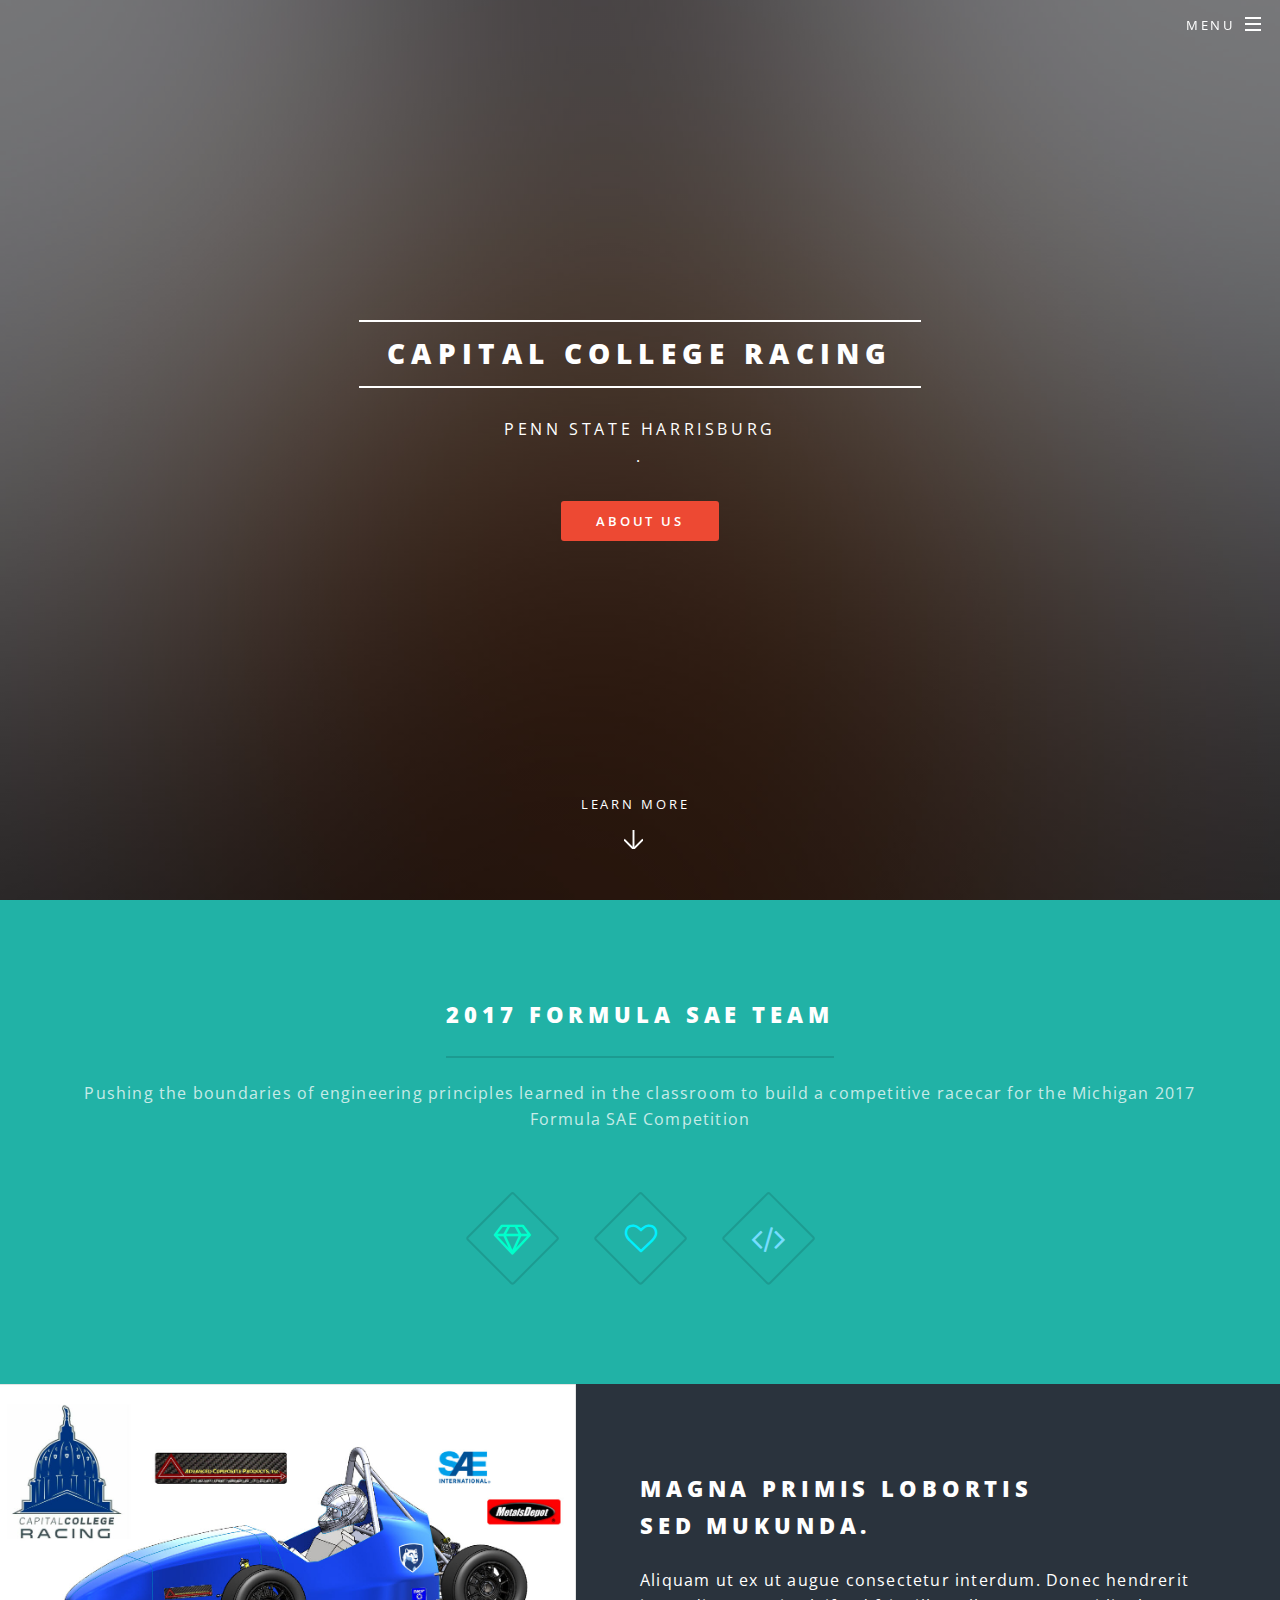
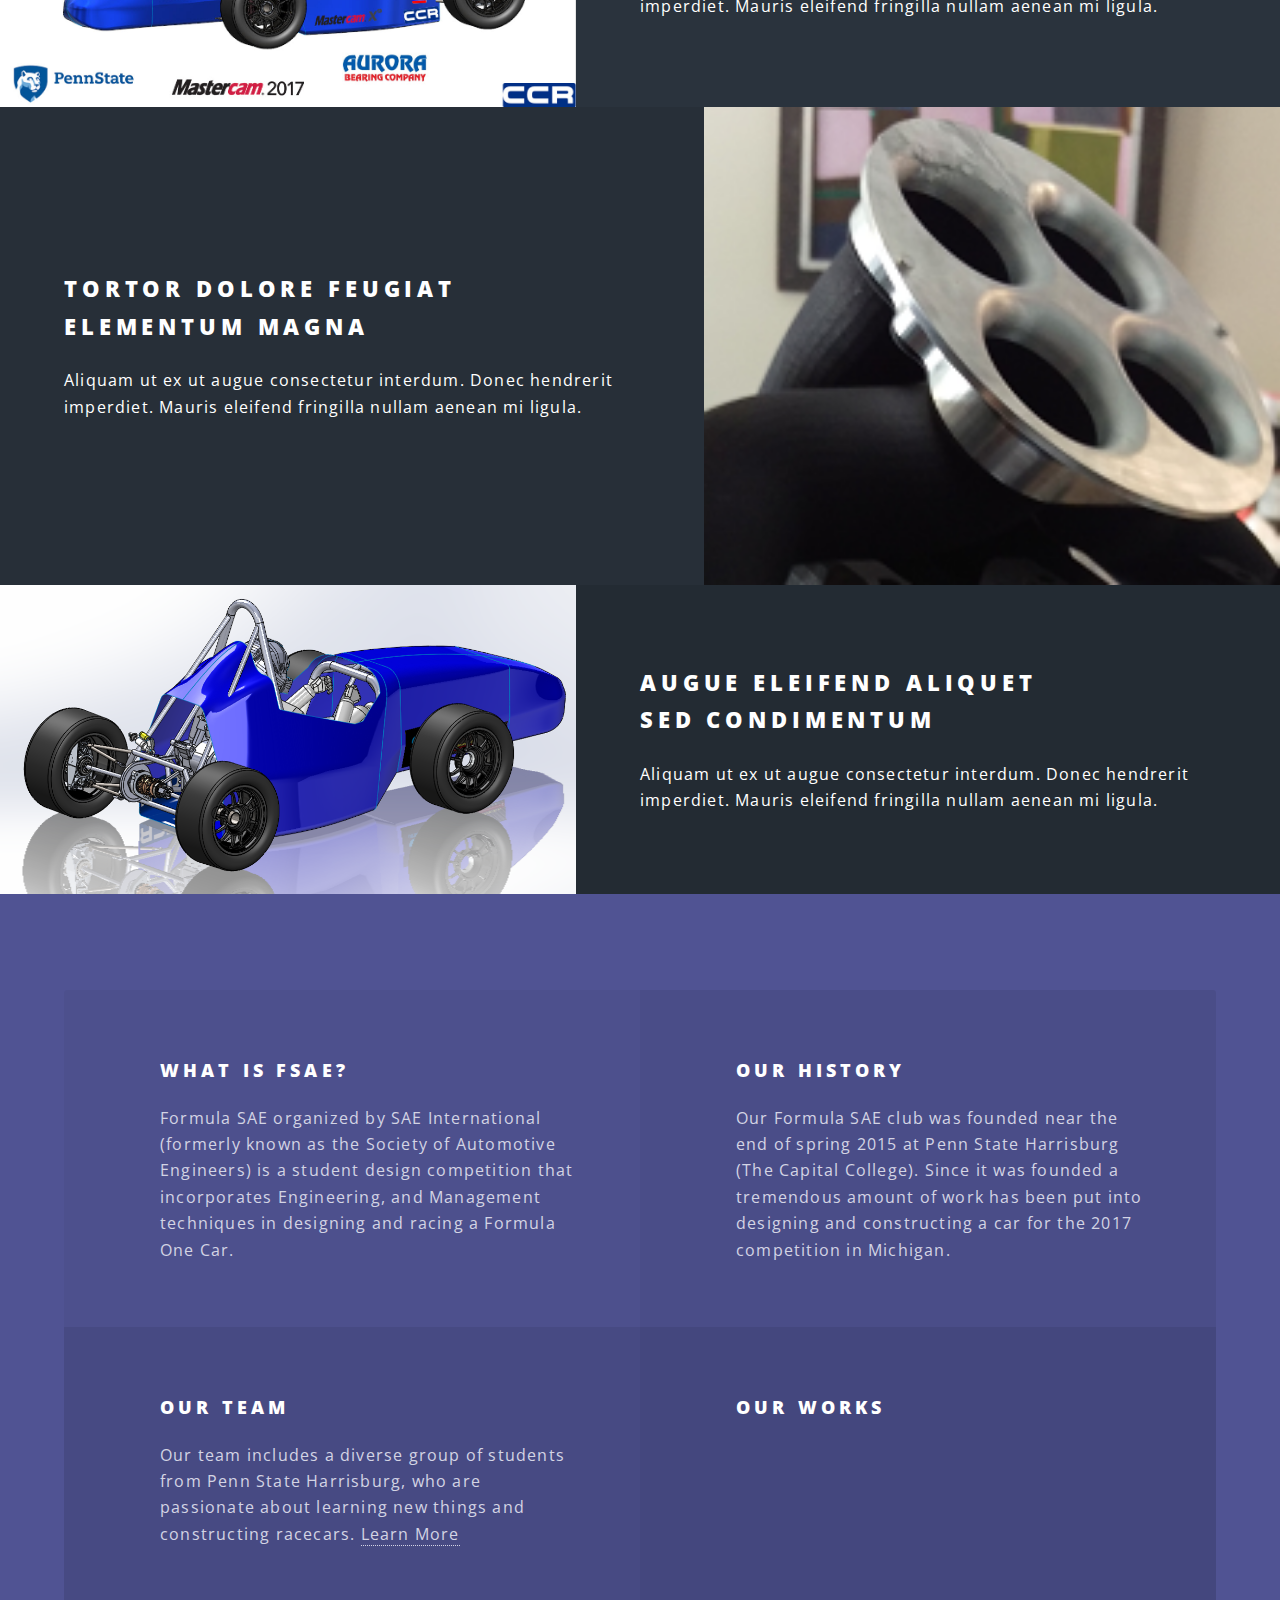
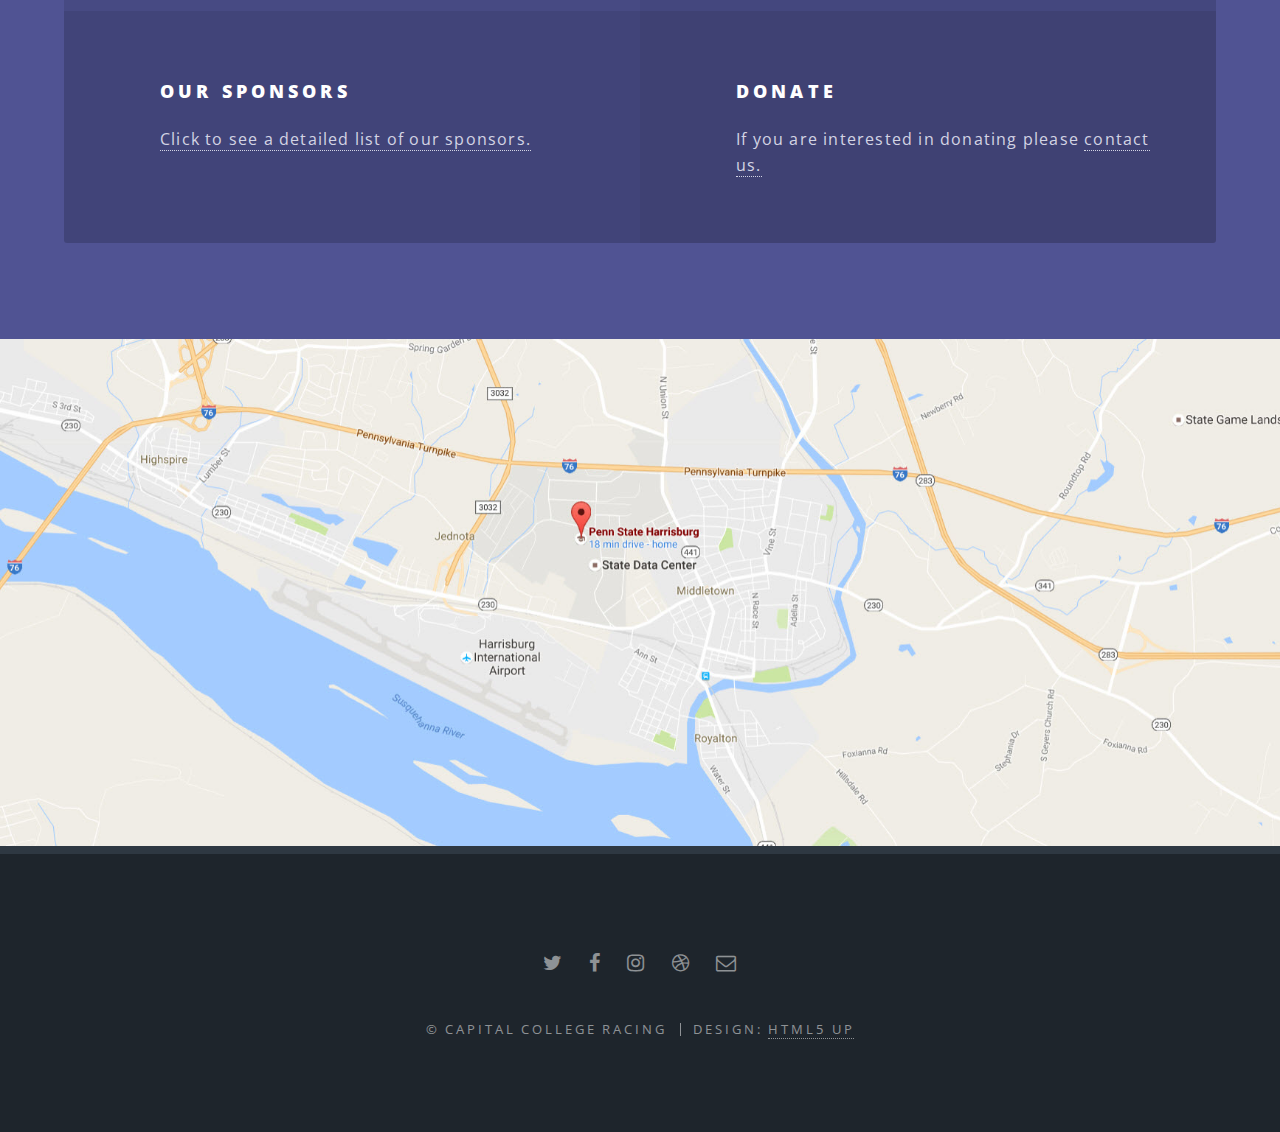
<file: index.html>
<!DOCTYPE HTML>
<!--
	Spectral by HTML5 UP
	html5up.net | @ajlkn
	Free for personal and commercial use under the CCA 3.0 license (html5up.net/license)
-->
<html>
	<head>
		<title>CCR</title>
		<meta charset="utf-8" />
		<meta name="viewport" content="width=device-width, initial-scale=1" />
		<!--[if lte IE 8]><script src="assets/js/ie/html5shiv.js"></script><![endif]-->
		<link rel="stylesheet" href="assets/css/main.css" />
		<!--[if lte IE 8]><link rel="stylesheet" href="assets/css/ie8.css" /><![endif]-->
		<!--[if lte IE 9]><link rel="stylesheet" href="assets/css/ie9.css" /><![endif]-->
	</head>
	<body class="landing">

		<!-- Page Wrapper -->
			<div id="page-wrapper">

				<!-- Header -->
					<header id="header" class="alt">

						<h1>
						<img width="3%" height="40%" src="images/CCR.png" />

						<a href="index.html">Home</a>
						<a href="the_team.html">The Team</a>
						<a href="our_works.html">Our Works</a>
						<a href="sponsorship.html">Sponsors</a>
						<a href="contact_us.html">Contact Us</a>


						</h1>
						<nav id="nav">
							<ul>
								<li class="special">
									<a href="#menu" class="menuToggle"><span>Menu</span></a>
									<div id="menu">
										<ul>
											<li><a href="index.html">Home</a></li>
											<li><a href="the_team.html">The Team</a></li>
											<li><a href="our_works.html">Our Works</a></li>
											<li><a href="sponsorship.html">Sponsors</a></li>
											<li><a href="join_us.html">Join Us</a></li>
											<li><a href="contact_us.html">Contact Us</a></li>
											<li><a href="generic.html">Generic</a></li>
											<li><a href="elements.html">Elements</a></li>
											<li><a href="#">Sign Up</a></li>
											<li><a href="#">Log In</a></li>
										</ul>
									</div>
								</li>
							</ul>
						</nav>
					</header>

				<!-- Banner -->
					<section id="banner">
						<div class="inner">
							<h2>Capital College Racing</h2>
							<p>Penn State Harrisburg<br />
							<a href="http://html5up.net"></a>.</p>
							<ul class="actions">
								<li><a href="#" class="button special">About Us</a></li>
							</ul>
						</div>
						<a href="#one" class="more scrolly">Learn More</a>
					</section>

				<!-- One -->
					<section id="one" class="wrapper style1 special">
						<div class="inner">
							<header class="major">
								<h2>2017 Formula SAE Team<br />
								</h2>
								<p>Pushing the boundaries of engineering principles learned in the classroom to build a competitive racecar for the Michigan 2017 Formula SAE Competition<br />
								</p>
							</header>
							<ul class="icons major">
								<li><span class="icon fa-diamond major style1"><span class="label">Lorem</span></span></li>
								<li><span class="icon fa-heart-o major style2"><span class="label">Ipsum</span></span></li>
								<li><span class="icon fa-code major style3"><span class="label">Dolor</span></span></li>
							</ul>
						</div>
					</section>

				<!-- Two -->
					<section id="two" class="wrapper alt style2">
						<section class="spotlight">
							<div class="image"><img src="images/pic01.png" alt="" /></div><div class="content">
								<h2>Magna primis lobortis<br />
								sed Mukunda.</h2>
								<p>Aliquam ut ex ut augue consectetur interdum. Donec hendrerit imperdiet. Mauris eleifend fringilla nullam aenean mi ligula.</p>
							</div>
						</section>
						<section class="spotlight">
							<div class="image"><img src="images/pic02.png" alt="" /></div><div class="content">
								<h2>Tortor dolore feugiat<br />
								elementum magna</h2>
								<p>Aliquam ut ex ut augue consectetur interdum. Donec hendrerit imperdiet. Mauris eleifend fringilla nullam aenean mi ligula.</p>
							</div>
						</section>
						<section class="spotlight">
							<div class="image"><img src="images/pic03.png" alt="" /></div><div class="content">
								<h2>Augue eleifend aliquet<br />
								sed condimentum</h2>
								<p>Aliquam ut ex ut augue consectetur interdum. Donec hendrerit imperdiet. Mauris eleifend fringilla nullam aenean mi ligula.</p>
							</div>
						</section>
					</section>

				<!-- Three -->
					<section id="three" class="wrapper style3 special">
						<div class="inner">
							<ul class="features">
								<li class=>
									<h3>What is FSAE?</h3>
									<p>Formula SAE organized by SAE International (formerly known as the Society of Automotive Engineers) is a student design competition that incorporates Engineering, and Management techniques in designing and racing a Formula One Car.</p>
								</li>
								<li class=>
									<h3>Our History</h3>
									<p>Our Formula SAE club was founded near the end of spring 2015 at Penn State Harrisburg (The Capital College). Since it was founded a tremendous amount of work has been put into designing and constructing a car for the 2017 competition in Michigan. </p>
								</li>
								<li class=>
									<h3>Our Team</h3>
									<p>Our team includes a diverse group of students from Penn State Harrisburg, who are passionate about learning new things and constructing racecars. <a href="the_team.html"> Learn More</a></p>
								</li>
								<li class=>
									<h3>Our Works</h3>
									<p></p>
								</li>
								<li class=>
									<h3>Our Sponsors</h3>
									<p><a href="sponsorship.html">Click to see a detailed list of our sponsors.</a></p>
								</li>
								<li class=>
									<h3>Donate</h3>
									<p>If you are interested in donating please <a href="contact_us.html">contact us.</a></p>
								</li>
							</ul>
						</div>
					</section>

				<!-- CTA -->
					<section  >
						<div>

							<img width="100%" src="images/Map1.jpg" alt="" />

						</div>
					</section>

				<!-- Footer -->
					<footer id="footer">
						<ul class="icons">
							<li><a href="#" class="icon fa-twitter"><span class="label">Twitter</span></a></li>
							<li><a href="https://www.facebook.com/CCRHBG/" class="icon fa-facebook"><span class="label">Facebook</span></a></li>
							<li><a href="#" class="icon fa-instagram"><span class="label">Instagram</span></a></li>
							<li><a href="#" class="icon fa-dribbble"><span class="label">Dribbble</span></a></li>
							<li><a href="mailto:ccrhbg@gmail.com" class="icon fa-envelope-o"><span class="label">Email</span></a></li>
						</ul>
						<ul class="copyright">
							<li>&copy; Capital College Racing</li><li>Design: <a href="http://html5up.net">HTML5 UP</a></li>
						</ul>
					</footer>

			</div>

		<!-- Scripts -->
			<script src="assets/js/jquery.min.js"></script>
			<script src="assets/js/jquery.scrollex.min.js"></script>
			<script src="assets/js/jquery.scrolly.min.js"></script>
			<script src="assets/js/skel.min.js"></script>
			<script src="assets/js/util.js"></script>
			<!--[if lte IE 8]><script src="assets/js/ie/respond.min.js"></script><![endif]-->
			<script src="assets/js/main.js"></script>

	</body>
</html>
</file>
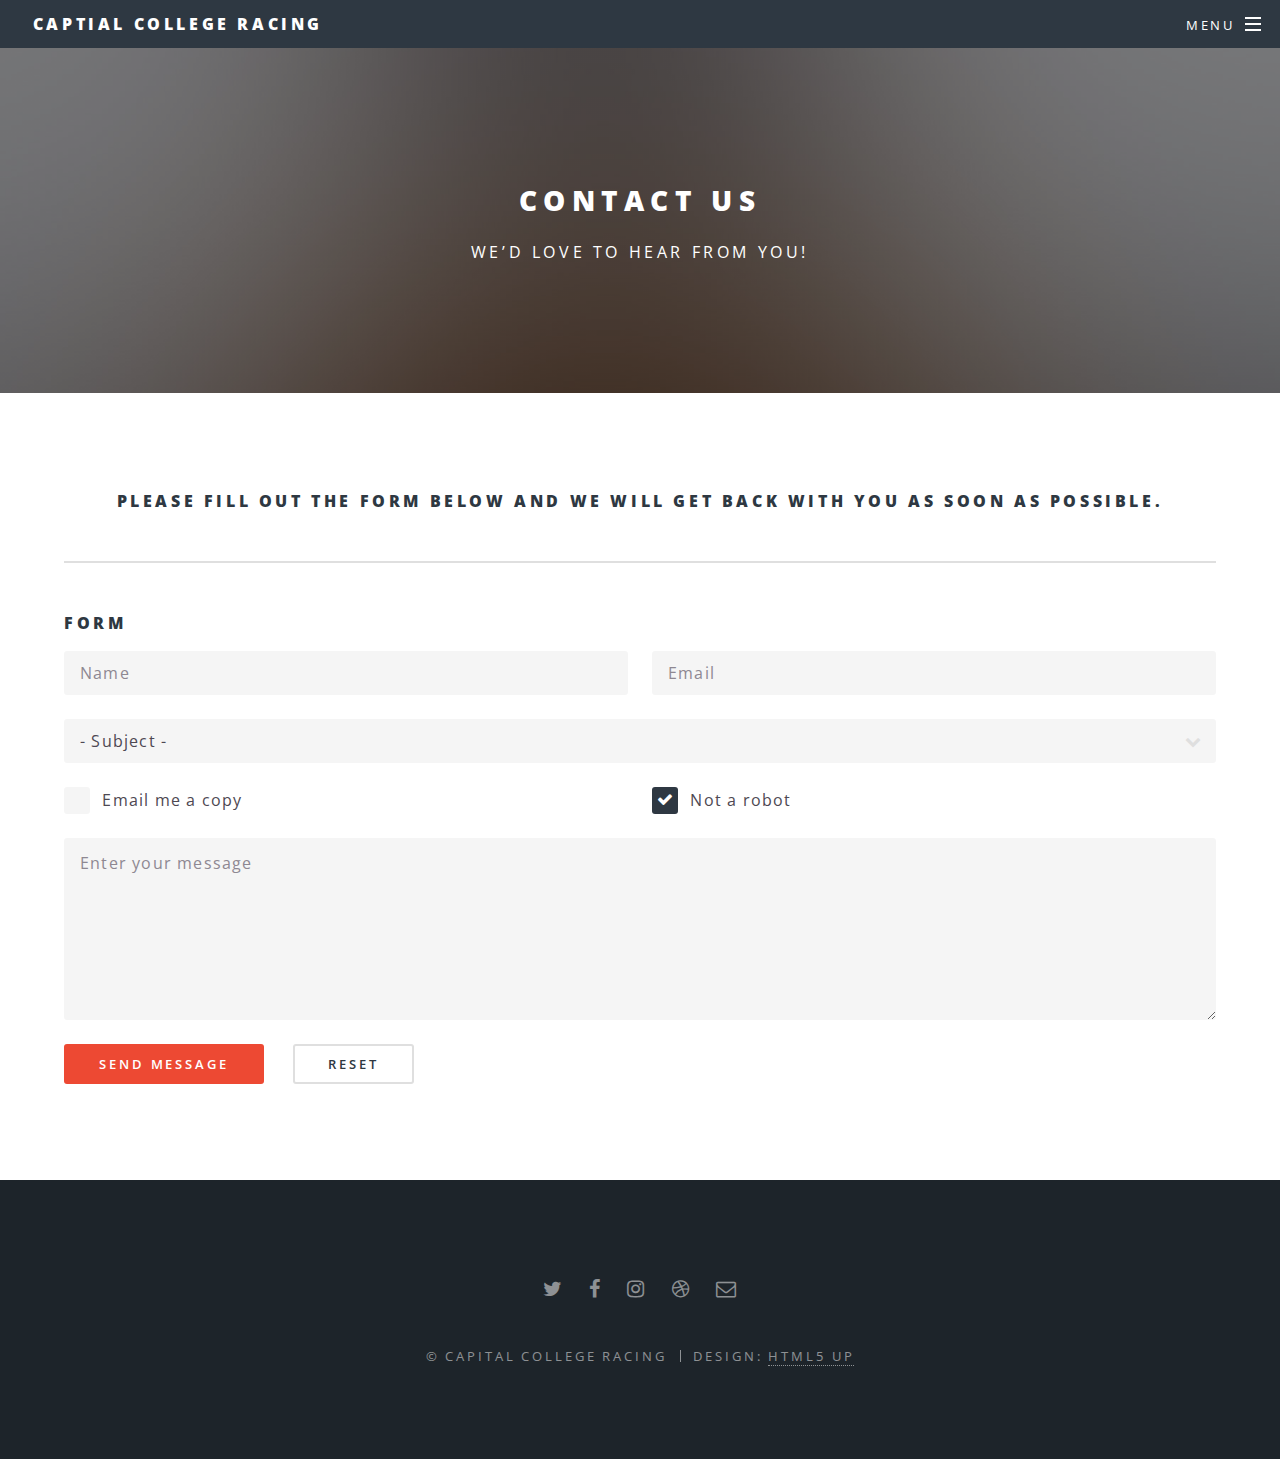
<file: contact_us.html>
<!DOCTYPE HTML>
<!--
	Spectral by HTML5 UP
	html5up.net | @ajlkn
	Free for personal and commercial use under the CCA 3.0 license (html5up.net/license)
-->
<html>
	<head>
		<title>CCR</title>
		<meta charset="utf-8" />
		<meta name="viewport" content="width=device-width, initial-scale=1" />
		<!--[if lte IE 8]><script src="assets/js/ie/html5shiv.js"></script><![endif]-->
		<link rel="stylesheet" href="assets/css/main.css" />
		<!--[if lte IE 8]><link rel="stylesheet" href="assets/css/ie8.css" /><![endif]-->
		<!--[if lte IE 9]><link rel="stylesheet" href="assets/css/ie9.css" /><![endif]-->
	</head>
	<body>

		<!-- Page Wrapper -->
			<div id="page-wrapper">

				<!-- Header -->
					<header id="header">
						<h1><a href="index.html">Captial College Racing</a></h1>
						<nav id="nav">
							<ul>
								<li class="special">
									<a href="#menu" class="menuToggle"><span>Menu</span></a>
									<div id="menu">
										<ul>
											<li><a href="index.html">Home</a></li>
											<li><a href="the_team.html">The Team</a></li>
											<li><a href="our_works.html">Our Works</a></li>
											<li><a href="sponsorship.html">Sponsors</a></li>
											<li><a href="join_us.html">Join Us</a></li>
											<li><a href="contact_us.html">Contact Us</a></li>
											<li><a href="generic.html">Generic</a></li>
											<li><a href="elements.html">Elements</a></li>
											<li><a href="#">Sign Up</a></li>
											<li><a href="#">Log In</a></li>
										</ul>
									</div>
								</li>
							</ul>
						</nav>
					</header>

				<!-- Main -->
					<article id="main">
						<header>
							<h2>Contact Us</h2>
							<p>We’d love to hear from you!</p>
						</header>
						<section class="wrapper style5">
							<div class="inner">

								<center><h4>Please fill out the form below and we will get back with you as soon as possible.</h4></center>
								<hr />
								<section>
									<h4>Form</h4>
									<form method="post" action="#">
										<div class="row uniform">
											<div class="6u 12u$(xsmall)">
												<input type="text" name="demo-name" id="demo-name" value="" placeholder="Name" />
											</div>
											<div class="6u$ 12u$(xsmall)">
												<input type="email" name="demo-email" id="demo-email" value="" placeholder="Email" />
											</div>
											<div class="12u$">
												<div class="select-wrapper">
													<select name="demo-category" id="demo-category">
														<option value="">- Subject -</option>
														<option value="1">Sponsorss</option>
														<option value="1">Join Us</option>
														<option value="1">Media/News</option>
														<option value="1">Other</option>
													</select>
												</div>
											</div>

											<div class="6u 12u$(small)">
												<input type="checkbox" id="demo-copy" name="demo-copy">
												<label for="demo-copy">Email me a copy</label>
											</div>
											<div class="6u$ 12u$(small)">
												<input type="checkbox" id="demo-human" name="demo-human" checked>
												<label for="demo-human">Not a robot</label>
											</div>
											<div class="12u$">
												<textarea name="demo-message" id="demo-message" placeholder="Enter your message" rows="6"></textarea>
											</div>
											<div class="12u$">
												<ul class="actions">
													<li><input type="submit" value="Send Message" class="special" /></li>
													<li><input type="reset" value="Reset" /></li>
												</ul>
											</div>
										</div>
									</form>
								</section>
							</div>
						</section>
					</article>

				<!-- Footer -->
					<footer id="footer">
						<ul class="icons">
							<li><a href="#" class="icon fa-twitter"><span class="label">Twitter</span></a></li>
							<li><a href="https://www.facebook.com/CCRHBG/" class="icon fa-facebook"><span class="label">Facebook</span></a></li>
							<li><a href="#" class="icon fa-instagram"><span class="label">Instagram</span></a></li>
							<li><a href="#" class="icon fa-dribbble"><span class="label">Dribbble</span></a></li>
							<li><a href="mailto:ccrhbg@gmail.com" class="icon fa-envelope-o"><span class="label">Email</span></a></li>
						</ul>
						<ul class="copyright">
							<li>&copy; Capital College Racing</li><li>Design: <a href="http://html5up.net">HTML5 UP</a></li>
						</ul>
					</footer>

			</div>

		<!-- Scripts -->
			<script src="assets/js/jquery.min.js"></script>
			<script src="assets/js/jquery.scrollex.min.js"></script>
			<script src="assets/js/jquery.scrolly.min.js"></script>
			<script src="assets/js/skel.min.js"></script>
			<script src="assets/js/util.js"></script>
			<!--[if lte IE 8]><script src="assets/js/ie/respond.min.js"></script><![endif]-->
			<script src="assets/js/main.js"></script>

	</body>
</html>
</file>
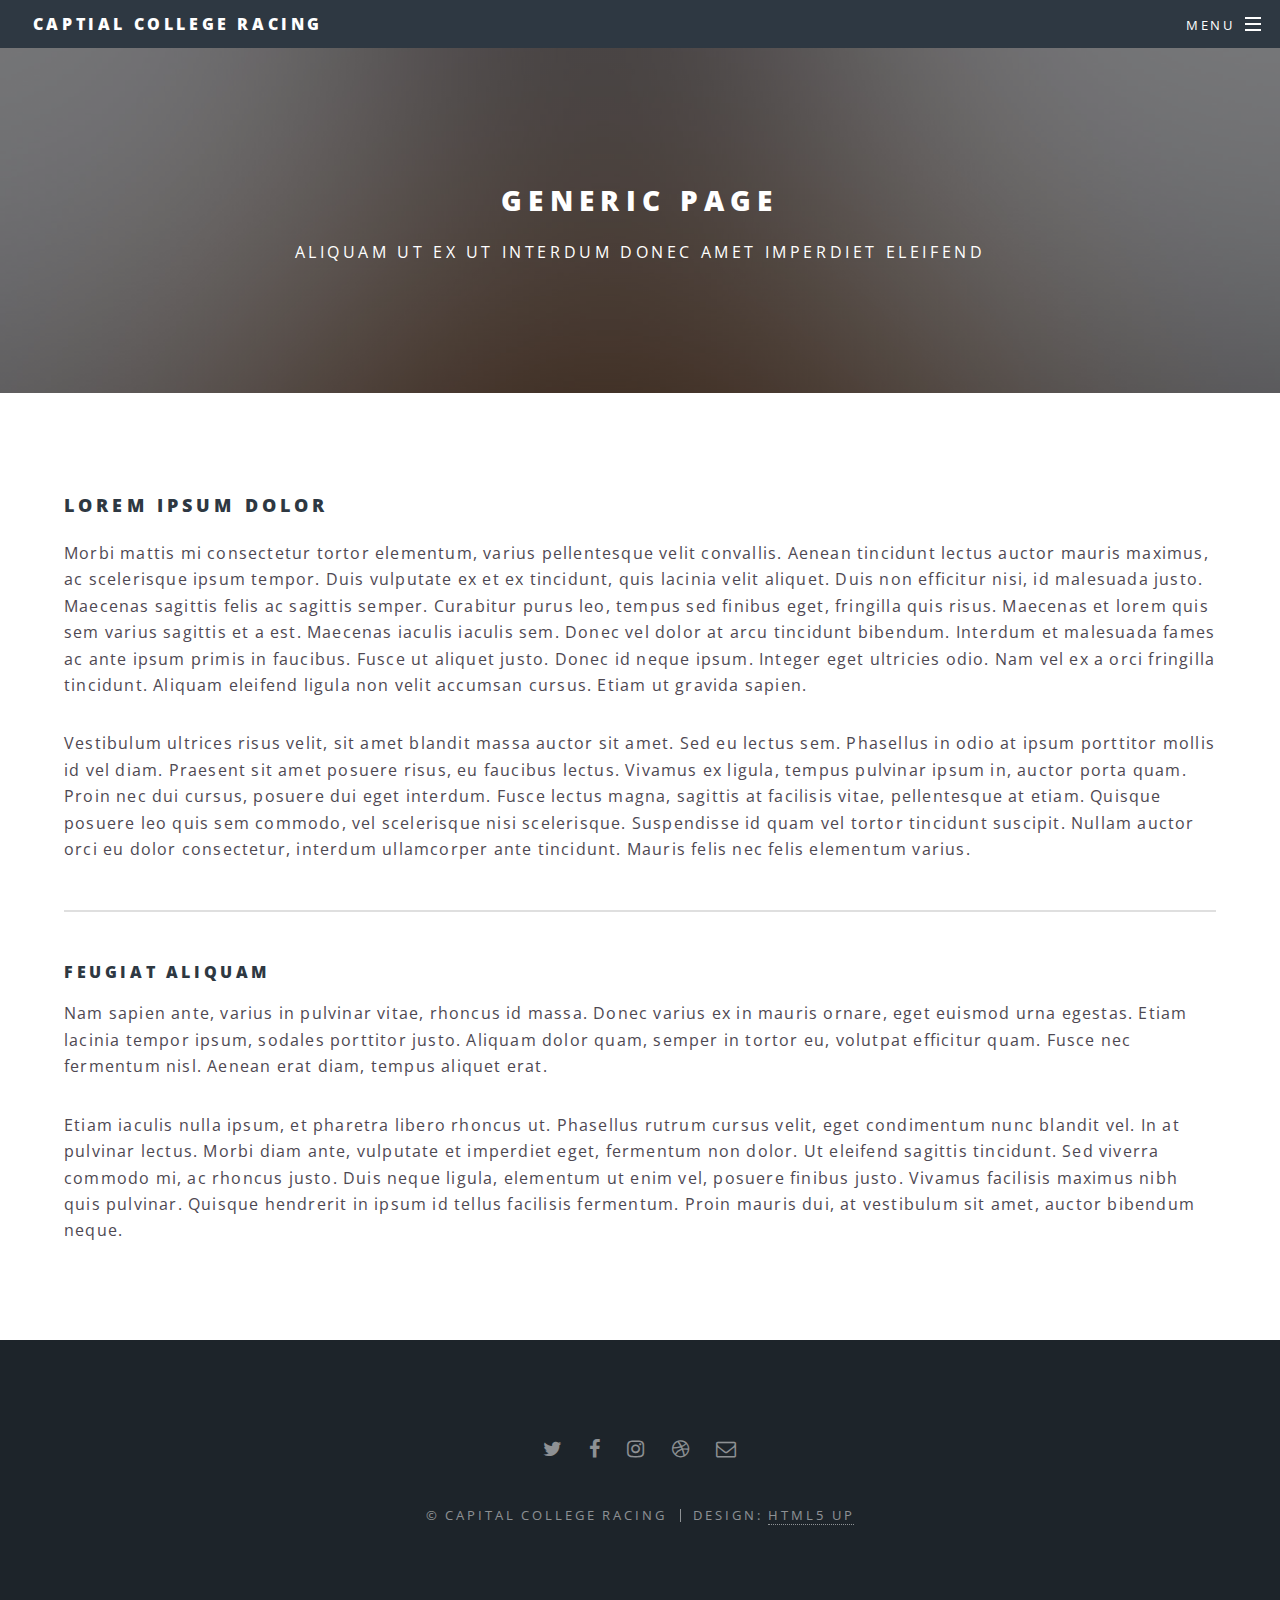
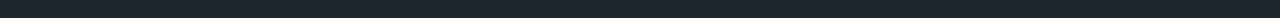
<file: generic.html>
<!DOCTYPE HTML>
<!--
	Spectral by HTML5 UP
	html5up.net | @ajlkn
	Free for personal and commercial use under the CCA 3.0 license (html5up.net/license)
-->
<html>
	<head>
		<title>CCR</title>
		<meta charset="utf-8" />
		<meta name="viewport" content="width=device-width, initial-scale=1" />
		<!--[if lte IE 8]><script src="assets/js/ie/html5shiv.js"></script><![endif]-->
		<link rel="stylesheet" href="assets/css/main.css" />
		<!--[if lte IE 8]><link rel="stylesheet" href="assets/css/ie8.css" /><![endif]-->
		<!--[if lte IE 9]><link rel="stylesheet" href="assets/css/ie9.css" /><![endif]-->
	</head>
	<body>

		<!-- Page Wrapper -->
			<div id="page-wrapper">

				<!-- Header -->
					<header id="header">
						<h1><a href="index.html">Captial College Racing</a></h1>
						<nav id="nav">
							<ul>
								<li class="special">
									<a href="#menu" class="menuToggle"><span>Menu</span></a>
									<div id="menu">
										<ul>
											<li><a href="index.html">Home</a></li>
											<li><a href="the_team.html">The Team</a></li>
											<li><a href="our_works.html">Our Works</a></li>
											<li><a href="sponsorship.html">Sponsors</a></li>
											<li><a href="join_us.html">Join Us</a></li>
											<li><a href="contact_us.html">Contact Us</a></li>
											<li><a href="generic.html">Generic</a></li>
											<li><a href="elements.html">Elements</a></li>
											<li><a href="#">Sign Up</a></li>
											<li><a href="#">Log In</a></li>
										</ul>
									</div>
								</li>
							</ul>
						</nav>
					</header>

				<!-- Main -->
					<article id="main">
						<header>
							<h2>Generic Page</h2>
							<p>Aliquam ut ex ut interdum donec amet imperdiet eleifend</p>
						</header>
						<section class="wrapper style5">
							<div class="inner">

								<h3>Lorem ipsum dolor</h3>
								<p>Morbi mattis mi consectetur tortor elementum, varius pellentesque velit convallis. Aenean tincidunt lectus auctor mauris maximus, ac scelerisque ipsum tempor. Duis vulputate ex et ex tincidunt, quis lacinia velit aliquet. Duis non efficitur nisi, id malesuada justo. Maecenas sagittis felis ac sagittis semper. Curabitur purus leo, tempus sed finibus eget, fringilla quis risus. Maecenas et lorem quis sem varius sagittis et a est. Maecenas iaculis iaculis sem. Donec vel dolor at arcu tincidunt bibendum. Interdum et malesuada fames ac ante ipsum primis in faucibus. Fusce ut aliquet justo. Donec id neque ipsum. Integer eget ultricies odio. Nam vel ex a orci fringilla tincidunt. Aliquam eleifend ligula non velit accumsan cursus. Etiam ut gravida sapien.</p>

								<p>Vestibulum ultrices risus velit, sit amet blandit massa auctor sit amet. Sed eu lectus sem. Phasellus in odio at ipsum porttitor mollis id vel diam. Praesent sit amet posuere risus, eu faucibus lectus. Vivamus ex ligula, tempus pulvinar ipsum in, auctor porta quam. Proin nec dui cursus, posuere dui eget interdum. Fusce lectus magna, sagittis at facilisis vitae, pellentesque at etiam. Quisque posuere leo quis sem commodo, vel scelerisque nisi scelerisque. Suspendisse id quam vel tortor tincidunt suscipit. Nullam auctor orci eu dolor consectetur, interdum ullamcorper ante tincidunt. Mauris felis nec felis elementum varius.</p>

								<hr />

								<h4>Feugiat aliquam</h4>
								<p>Nam sapien ante, varius in pulvinar vitae, rhoncus id massa. Donec varius ex in mauris ornare, eget euismod urna egestas. Etiam lacinia tempor ipsum, sodales porttitor justo. Aliquam dolor quam, semper in tortor eu, volutpat efficitur quam. Fusce nec fermentum nisl. Aenean erat diam, tempus aliquet erat.</p>

								<p>Etiam iaculis nulla ipsum, et pharetra libero rhoncus ut. Phasellus rutrum cursus velit, eget condimentum nunc blandit vel. In at pulvinar lectus. Morbi diam ante, vulputate et imperdiet eget, fermentum non dolor. Ut eleifend sagittis tincidunt. Sed viverra commodo mi, ac rhoncus justo. Duis neque ligula, elementum ut enim vel, posuere finibus justo. Vivamus facilisis maximus nibh quis pulvinar. Quisque hendrerit in ipsum id tellus facilisis fermentum. Proin mauris dui, at vestibulum sit amet, auctor bibendum neque.</p>

							</div>
						</section>
					</article>

				<!-- Footer -->
					<footer id="footer">
						<ul class="icons">
							<li><a href="#" class="icon fa-twitter"><span class="label">Twitter</span></a></li>
							<li><a href="https://www.facebook.com/CCRHBG/" class="icon fa-facebook"><span class="label">Facebook</span></a></li>
							<li><a href="#" class="icon fa-instagram"><span class="label">Instagram</span></a></li>
							<li><a href="#" class="icon fa-dribbble"><span class="label">Dribbble</span></a></li>
							<li><a href="mailto:ccrhbg@gmail.com" class="icon fa-envelope-o"><span class="label">Email</span></a></li>
						</ul>
						<ul class="copyright">
							<li>&copy; Capital College Racing</li><li>Design: <a href="http://html5up.net">HTML5 UP</a></li>
						</ul>
					</footer>

			</div>

		<!-- Scripts -->
			<script src="assets/js/jquery.min.js"></script>
			<script src="assets/js/jquery.scrollex.min.js"></script>
			<script src="assets/js/jquery.scrolly.min.js"></script>
			<script src="assets/js/skel.min.js"></script>
			<script src="assets/js/util.js"></script>
			<!--[if lte IE 8]><script src="assets/js/ie/respond.min.js"></script><![endif]-->
			<script src="assets/js/main.js"></script>

	</body>
</html>
</file>
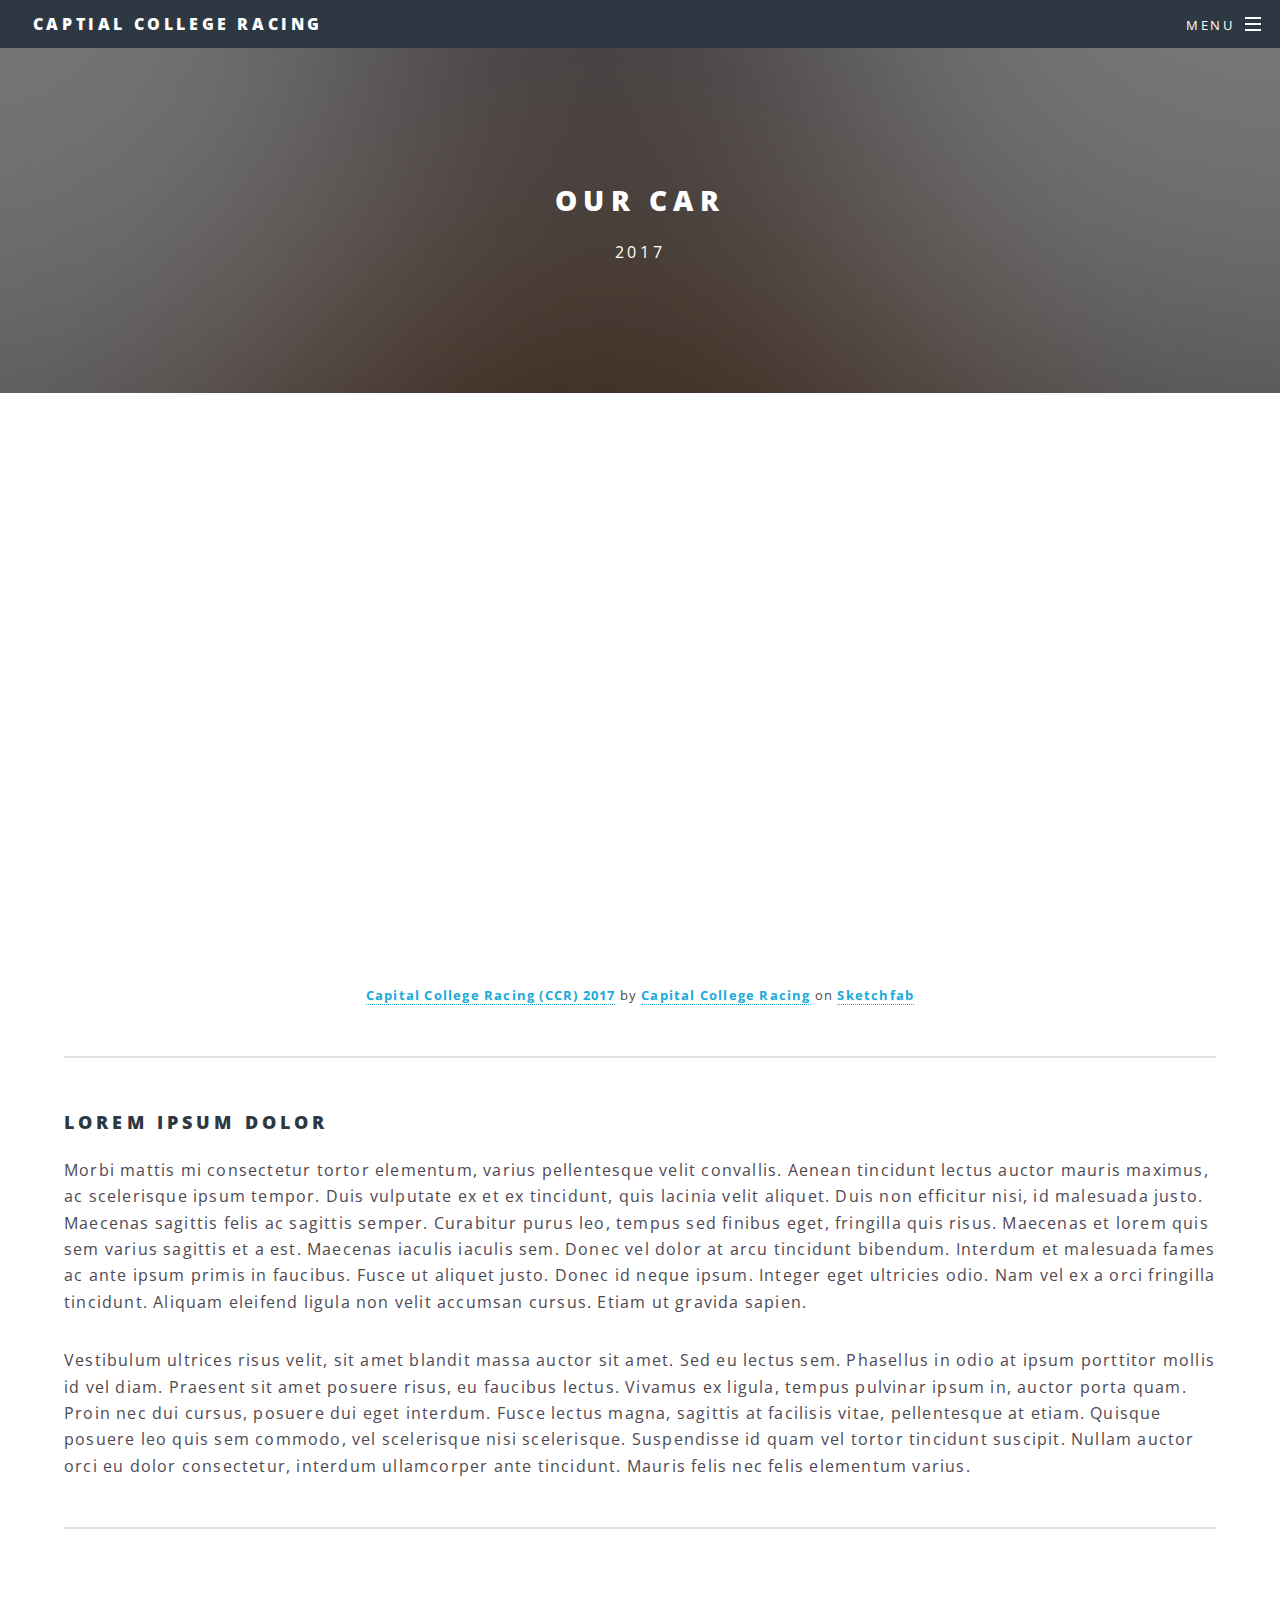
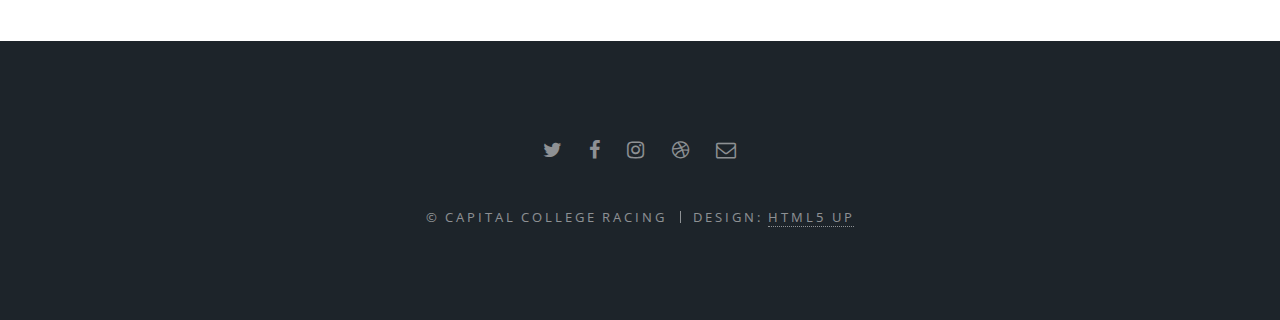
<file: our_works.html>
<!DOCTYPE HTML>
<!--
	Spectral by HTML5 UP
	html5up.net | @ajlkn
	Free for personal and commercial use under the CCA 3.0 license (html5up.net/license)
-->
<html>
	<head>
		<title>CCR</title>
		<meta charset="utf-8" />
		<meta name="viewport" content="width=device-width, initial-scale=1" />
		<!--[if lte IE 8]><script src="assets/js/ie/html5shiv.js"></script><![endif]-->
		<link rel="stylesheet" href="assets/css/main.css" />
		<!--[if lte IE 8]><link rel="stylesheet" href="assets/css/ie8.css" /><![endif]-->
		<!--[if lte IE 9]><link rel="stylesheet" href="assets/css/ie9.css" /><![endif]-->
	</head>
	<body>

		<!-- Page Wrapper -->
			<div id="page-wrapper">

				<!-- Header -->
					<header id="header">
						<h1><a href="index.html">Captial College Racing</a></h1>
						<nav id="nav">
							<ul>
								<li class="special">
									<a href="#menu" class="menuToggle"><span>Menu</span></a>
									<div id="menu">
										<ul>
											<li><a href="index.html">Home</a></li>
											<li><a href="the_team.html">The Team</a></li>
											<li><a href="our_works.html">Our Works</a></li>
											<li><a href="sponsorship.html">Sponsors</a></li>
											<li><a href="join_us.html">Join Us</a></li>
											<li><a href="contact_us.html">Contact Us</a></li>
											<li><a href="generic.html">Generic</a></li>
											<li><a href="elements.html">Elements</a></li>
											<li><a href="#">Sign Up</a></li>
											<li><a href="#">Log In</a></li>
										</ul>
									</div>
								</li>
							</ul>
						</nav>
					</header>

				<!-- Main -->
					<article id="main">
						<header>
							<h2>Our Car</h2>
							<p>2017</p>
						</header>
						<section class="wrapper style5">
							<div class="inner">


								<center><div class="sketchfab-embed-wrapper"><iframe width="1080" height="480" src="https://sketchfab.com/models/49f08c6b22a5480e96dbe74d9fcab48f/embed" frameborder="0" allowfullscreen mozallowfullscreen="true" webkitallowfullscreen="true" onmousewheel=""></iframe>

									<p style="font-size: 13px; font-weight: normal; margin: 5px; color: #4A4A4A;">
    						<a href="https://sketchfab.com/models/49f08c6b22a5480e96dbe74d9fcab48f?utm_medium=embed&utm_source=website&utm_campain=share-popup" target="_blank" style="font-weight: bold; color: #1CAAD9;">Capital College Racing (CCR) 2017</a>
    				by <a href="https://sketchfab.com/ccrhbg?utm_medium=embed&utm_source=website&utm_campain=share-popup" target="_blank" style="font-weight: bold; color: #1CAAD9;">Capital College Racing</a>
    			on <a href="https://sketchfab.com?utm_medium=embed&utm_source=website&utm_campain=share-popup" target="_blank" style="font-weight: bold; color: #1CAAD9;">Sketchfab</a>
				</p>
			</div></center>
			<hr />
			<h3>Lorem ipsum dolor</h3>
			<p>Morbi mattis mi consectetur tortor elementum, varius pellentesque velit convallis. Aenean tincidunt lectus auctor mauris maximus, ac scelerisque ipsum tempor. Duis vulputate ex et ex tincidunt, quis lacinia velit aliquet. Duis non efficitur nisi, id malesuada justo. Maecenas sagittis felis ac sagittis semper. Curabitur purus leo, tempus sed finibus eget, fringilla quis risus. Maecenas et lorem quis sem varius sagittis et a est. Maecenas iaculis iaculis sem. Donec vel dolor at arcu tincidunt bibendum. Interdum et malesuada fames ac ante ipsum primis in faucibus. Fusce ut aliquet justo. Donec id neque ipsum. Integer eget ultricies odio. Nam vel ex a orci fringilla tincidunt. Aliquam eleifend ligula non velit accumsan cursus. Etiam ut gravida sapien.</p>

			<p>Vestibulum ultrices risus velit, sit amet blandit massa auctor sit amet. Sed eu lectus sem. Phasellus in odio at ipsum porttitor mollis id vel diam. Praesent sit amet posuere risus, eu faucibus lectus. Vivamus ex ligula, tempus pulvinar ipsum in, auctor porta quam. Proin nec dui cursus, posuere dui eget interdum. Fusce lectus magna, sagittis at facilisis vitae, pellentesque at etiam. Quisque posuere leo quis sem commodo, vel scelerisque nisi scelerisque. Suspendisse id quam vel tortor tincidunt suscipit. Nullam auctor orci eu dolor consectetur, interdum ullamcorper ante tincidunt. Mauris felis nec felis elementum varius.</p>

			<hr />
							</div>
						</section>
					</article>

				<!-- Footer -->
					<footer id="footer">
						<ul class="icons">
							<li><a href="#" class="icon fa-twitter"><span class="label">Twitter</span></a></li>
							<li><a href="https://www.facebook.com/CCRHBG/" class="icon fa-facebook"><span class="label">Facebook</span></a></li>
							<li><a href="#" class="icon fa-instagram"><span class="label">Instagram</span></a></li>
							<li><a href="#" class="icon fa-dribbble"><span class="label">Dribbble</span></a></li>
							<li><a href="mailto:ccrhbg@gmail.com" class="icon fa-envelope-o"><span class="label">Email</span></a></li>
						</ul>
						<ul class="copyright">
							<li>&copy; Capital College Racing</li><li>Design: <a href="http://html5up.net">HTML5 UP</a></li>
						</ul>
					</footer>

			</div>

		<!-- Scripts -->
			<script src="assets/js/jquery.min.js"></script>
			<script src="assets/js/jquery.scrollex.min.js"></script>
			<script src="assets/js/jquery.scrolly.min.js"></script>
			<script src="assets/js/skel.min.js"></script>
			<script src="assets/js/util.js"></script>
			<!--[if lte IE 8]><script src="assets/js/ie/respond.min.js"></script><![endif]-->
			<script src="assets/js/main.js"></script>

	</body>
</html>
</file>
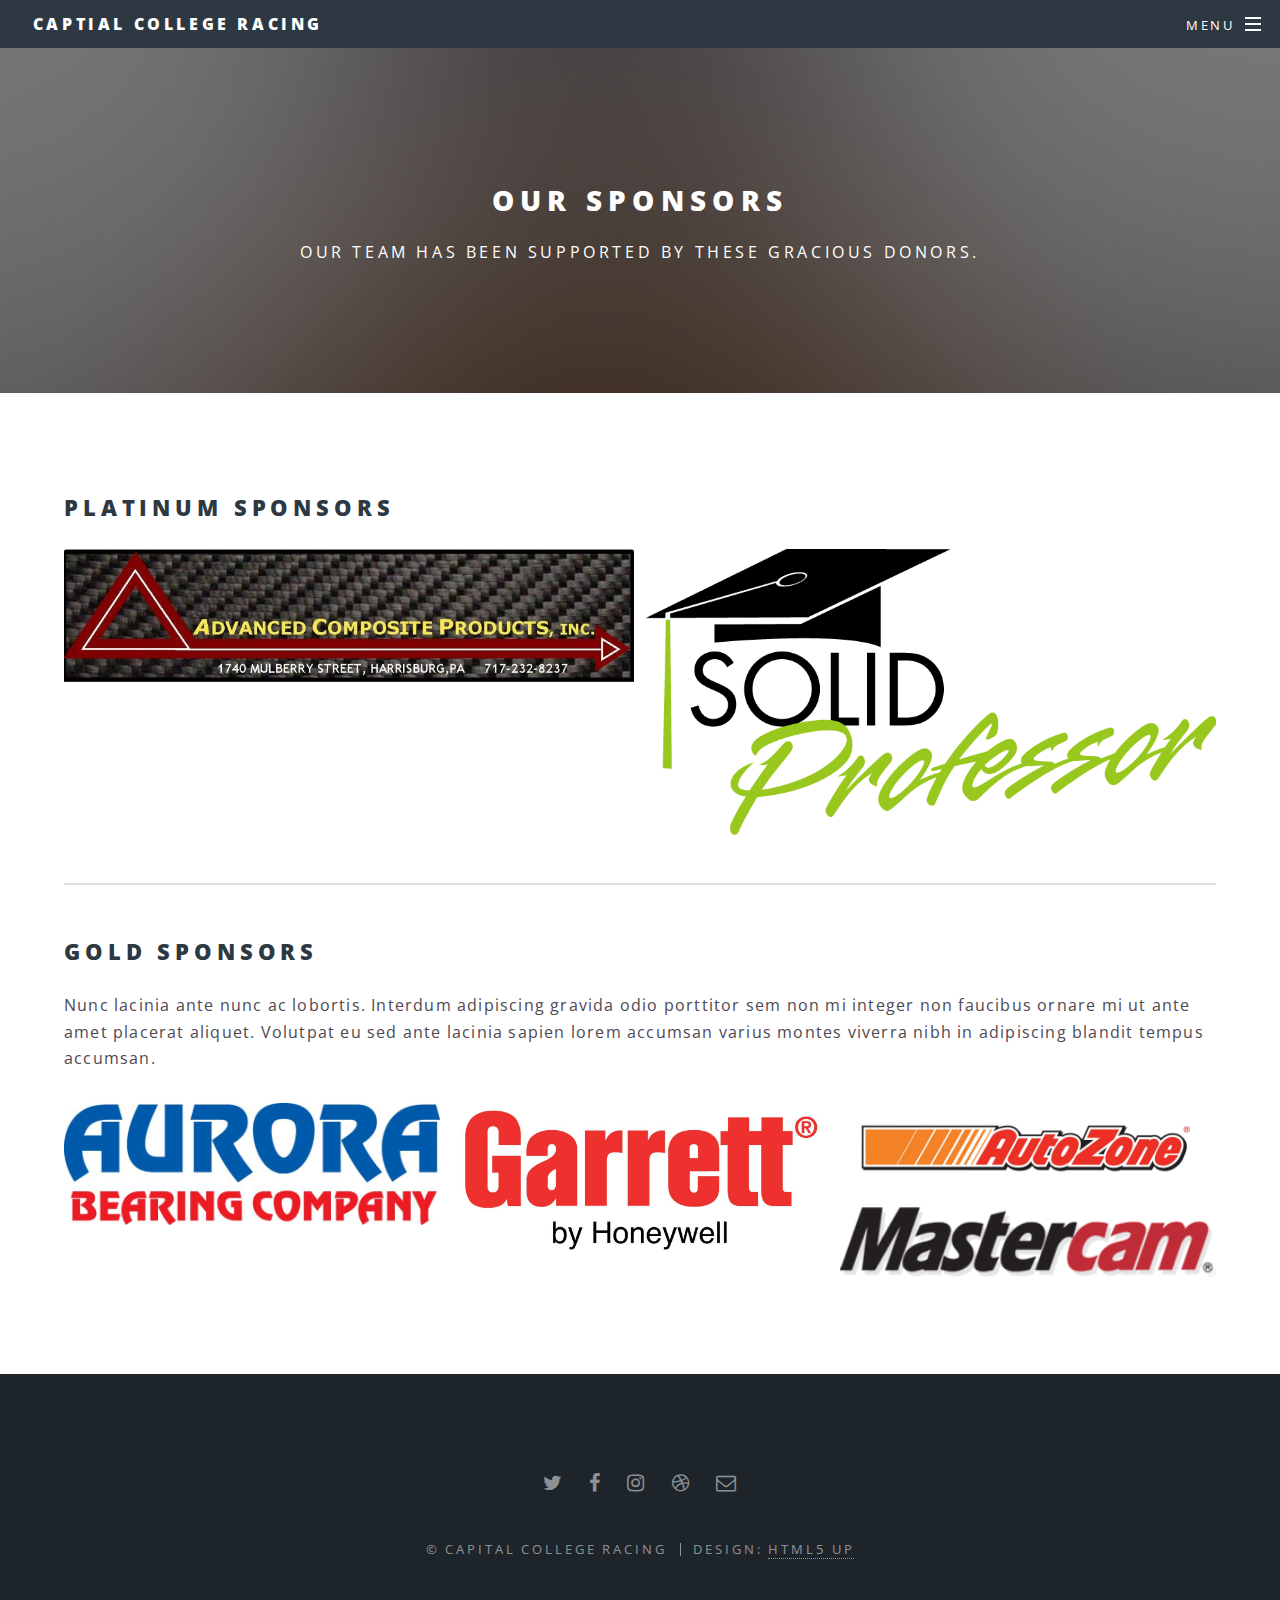
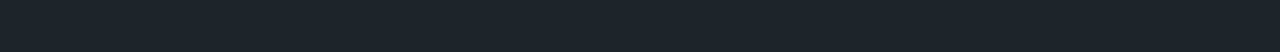
<file: sponsorship.html>
<!DOCTYPE HTML>
<!--
	Spectral by HTML5 UP
	html5up.net | @ajlkn
	Free for personal and commercial use under the CCA 3.0 license (html5up.net/license)
-->
<html>
	<head>
		<title>CCR</title>
		<meta charset="utf-8" />
		<meta name="viewport" content="width=device-width, initial-scale=1" />
		<!--[if lte IE 8]><script src="assets/js/ie/html5shiv.js"></script><![endif]-->
		<link rel="stylesheet" href="assets/css/main.css" />
		<!--[if lte IE 8]><link rel="stylesheet" href="assets/css/ie8.css" /><![endif]-->
		<!--[if lte IE 9]><link rel="stylesheet" href="assets/css/ie9.css" /><![endif]-->
	</head>
	<body>

		<!-- Page Wrapper -->
			<div id="page-wrapper">

				<!-- Header -->
					<header id="header">
						<h1><a href="index.html">Captial College Racing</a></h1>
						<nav id="nav">
							<ul>
								<li class="special">
									<a href="#menu" class="menuToggle"><span>Menu</span></a>
									<div id="menu">
										<ul>
											<li><a href="index.html">Home</a></li>
											<li><a href="the_team.html">The Team</a></li>
											<li><a href="our_works.html">Our Works</a></li>
											<li><a href="sponsorship.html">Sponsors</a></li>
											<li><a href="join_us.html">Join Us</a></li>
											<li><a href="contact_us.html">Contact Us</a></li>
											<li><a href="generic.html">Generic</a></li>
											<li><a href="elements.html">Elements</a></li>
											<li><a href="#">Sign Up</a></li>
											<li><a href="#">Log In</a></li>
										</ul>
									</div>
								</li>
							</ul>
						</nav>
					</header>

				<!-- Main -->
					<article id="main">
						<header>
							<h2>Our Sponsors</h2>
							<p>Our Team has been supported by these gracious donors. </p>
						</header>
						<section class="wrapper style5">
							<div class="inner">
								<section>
									<header>
										<h2>Platinum Sponsors</h2>
										<!--	<p>Lorem ipsum dolor sit amet nullam id egestas urna aliquam</p> -->
									</header>
									<div class="box alt">
										<div class="row uniform 50%">
											<div class="6u"><span class="image fit"><a href="http://www.acproducts.us/"><img src="images/ACP.jpg" alt="" /></a></span></div>
											<div class="6u"><span class="image fit"><a href="http://www.solidprofessor.com/"><img src="images/solidprofessor.png" alt="" /></a></span></div>
										</div>
									</div>
									<hr />
									<header>
										<h2>Gold Sponsors</h2>
										<!--	<p>Lorem ipsum dolor sit amet nullam id egestas urna aliquam</p> -->
									</header>
									<p>Nunc lacinia ante nunc ac lobortis. Interdum adipiscing gravida odio porttitor sem non mi integer non faucibus ornare mi ut ante amet placerat aliquet. Volutpat eu sed ante lacinia sapien lorem accumsan varius montes viverra nibh in adipiscing blandit tempus accumsan.</p>
									<div class="box alt">
										<div class="row uniform 50%">
											<div class="4u"><span class="image fit"><a href="http://www.aurorabearing.com/index.html"><img src="images/Aurora.jpg" alt="" /></a></span></div>
											<div class="4u"><span class="image fit"><a href="https://turbobygarrett.com/turbobygarrett/"><img src="images/garrett.jpg" alt="" /></a></span></div>
											<div class="4u"><span class="image fit"><a href="http://www.autozone.com"><img src="images/Autozone.jpg" alt="" /></a></span></div>
											<div class="4u"><span class="image fit"><a href="http://www.mastercam.com/en-us/"><img src="images/mastercam.png" alt="" /></a></span></div>
										</div>
									</div>
								</section>
							</div>
						</section>
					</article>

				<!-- Footer -->
					<footer id="footer">
						<ul class="icons">
							<li><a href="#" class="icon fa-twitter"><span class="label">Twitter</span></a></li>
							<li><a href="https://www.facebook.com/CCRHBG/" class="icon fa-facebook"><span class="label">Facebook</span></a></li>
							<li><a href="#" class="icon fa-instagram"><span class="label">Instagram</span></a></li>
							<li><a href="#" class="icon fa-dribbble"><span class="label">Dribbble</span></a></li>
							<li><a href="mailto:ccrhbg@gmail.com" class="icon fa-envelope-o"><span class="label">Email</span></a></li>
						</ul>
						<ul class="copyright">
							<li>&copy; Capital College Racing</li><li>Design: <a href="http://html5up.net">HTML5 UP</a></li>
						</ul>
					</footer>

			</div>

		<!-- Scripts -->
			<script src="assets/js/jquery.min.js"></script>
			<script src="assets/js/jquery.scrollex.min.js"></script>
			<script src="assets/js/jquery.scrolly.min.js"></script>
			<script src="assets/js/skel.min.js"></script>
			<script src="assets/js/util.js"></script>
			<!--[if lte IE 8]><script src="assets/js/ie/respond.min.js"></script><![endif]-->
			<script src="assets/js/main.js"></script>

	</body>
</html>
</file>
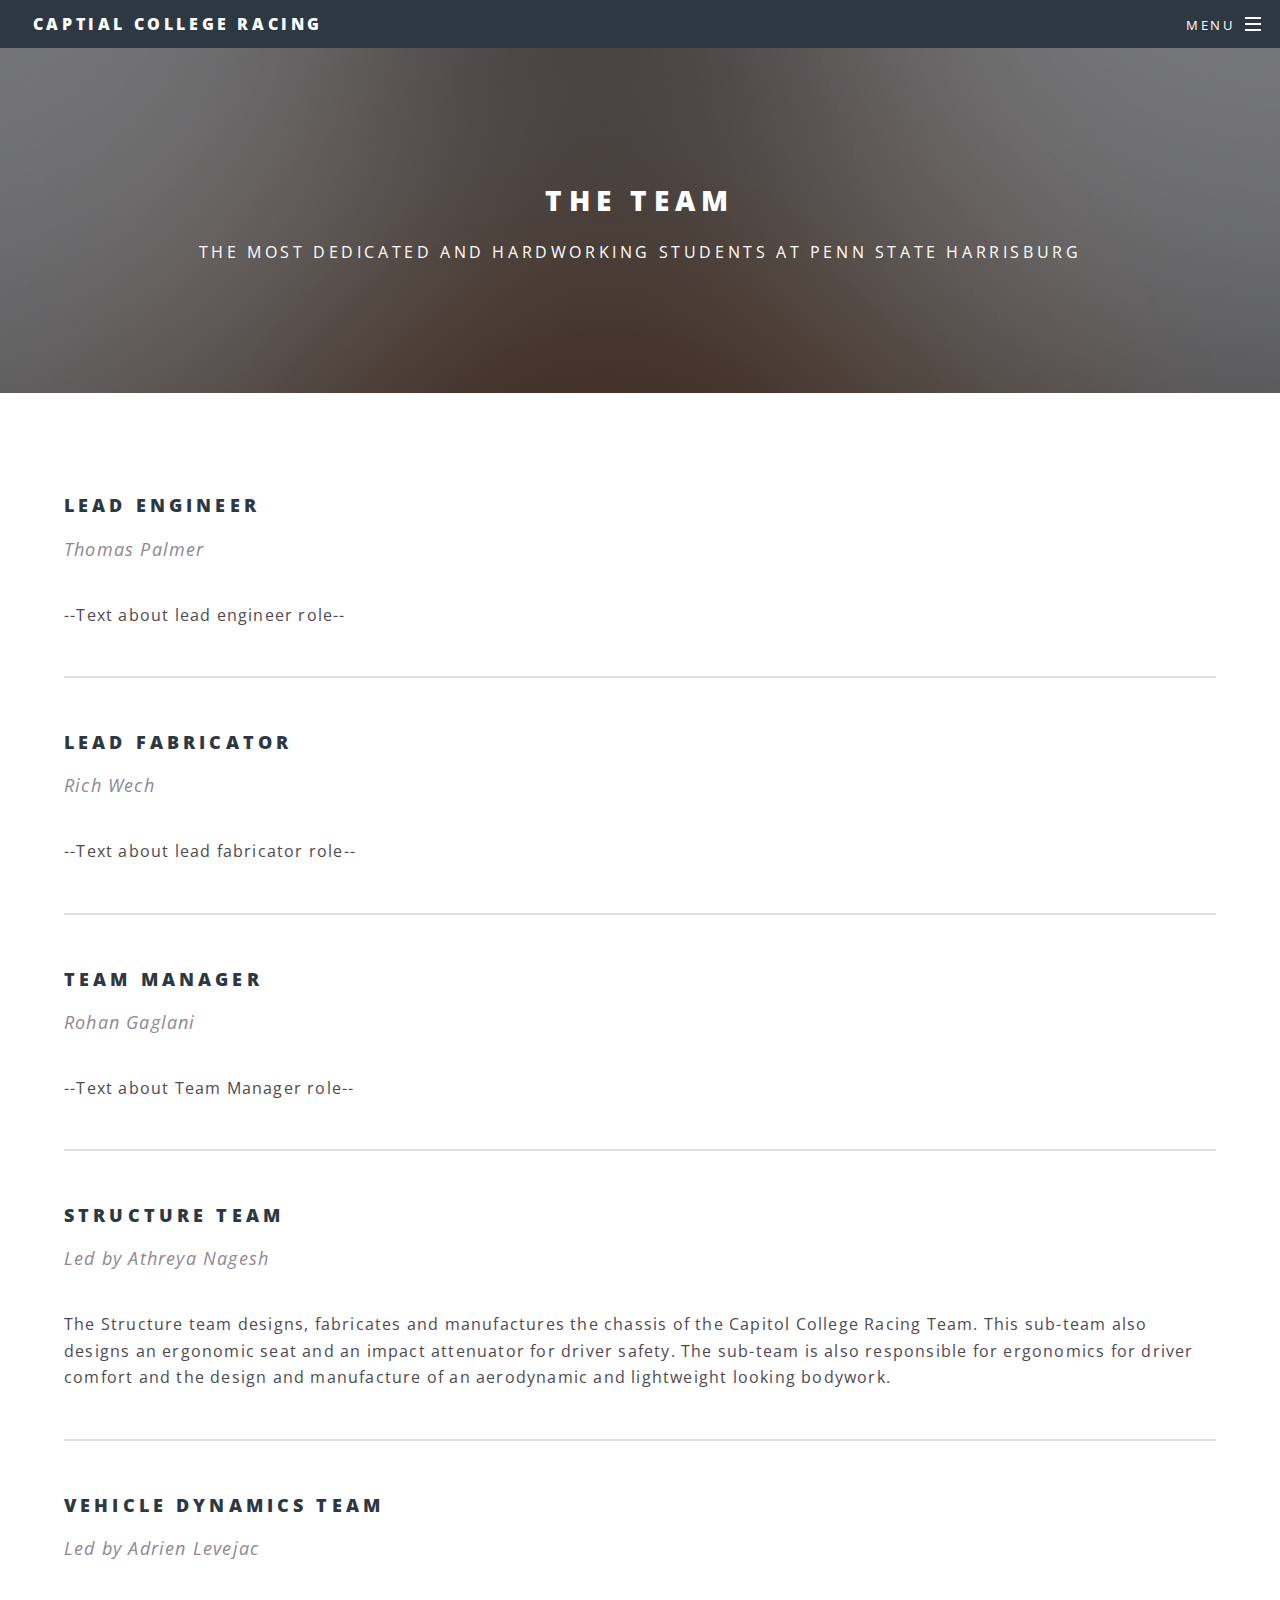
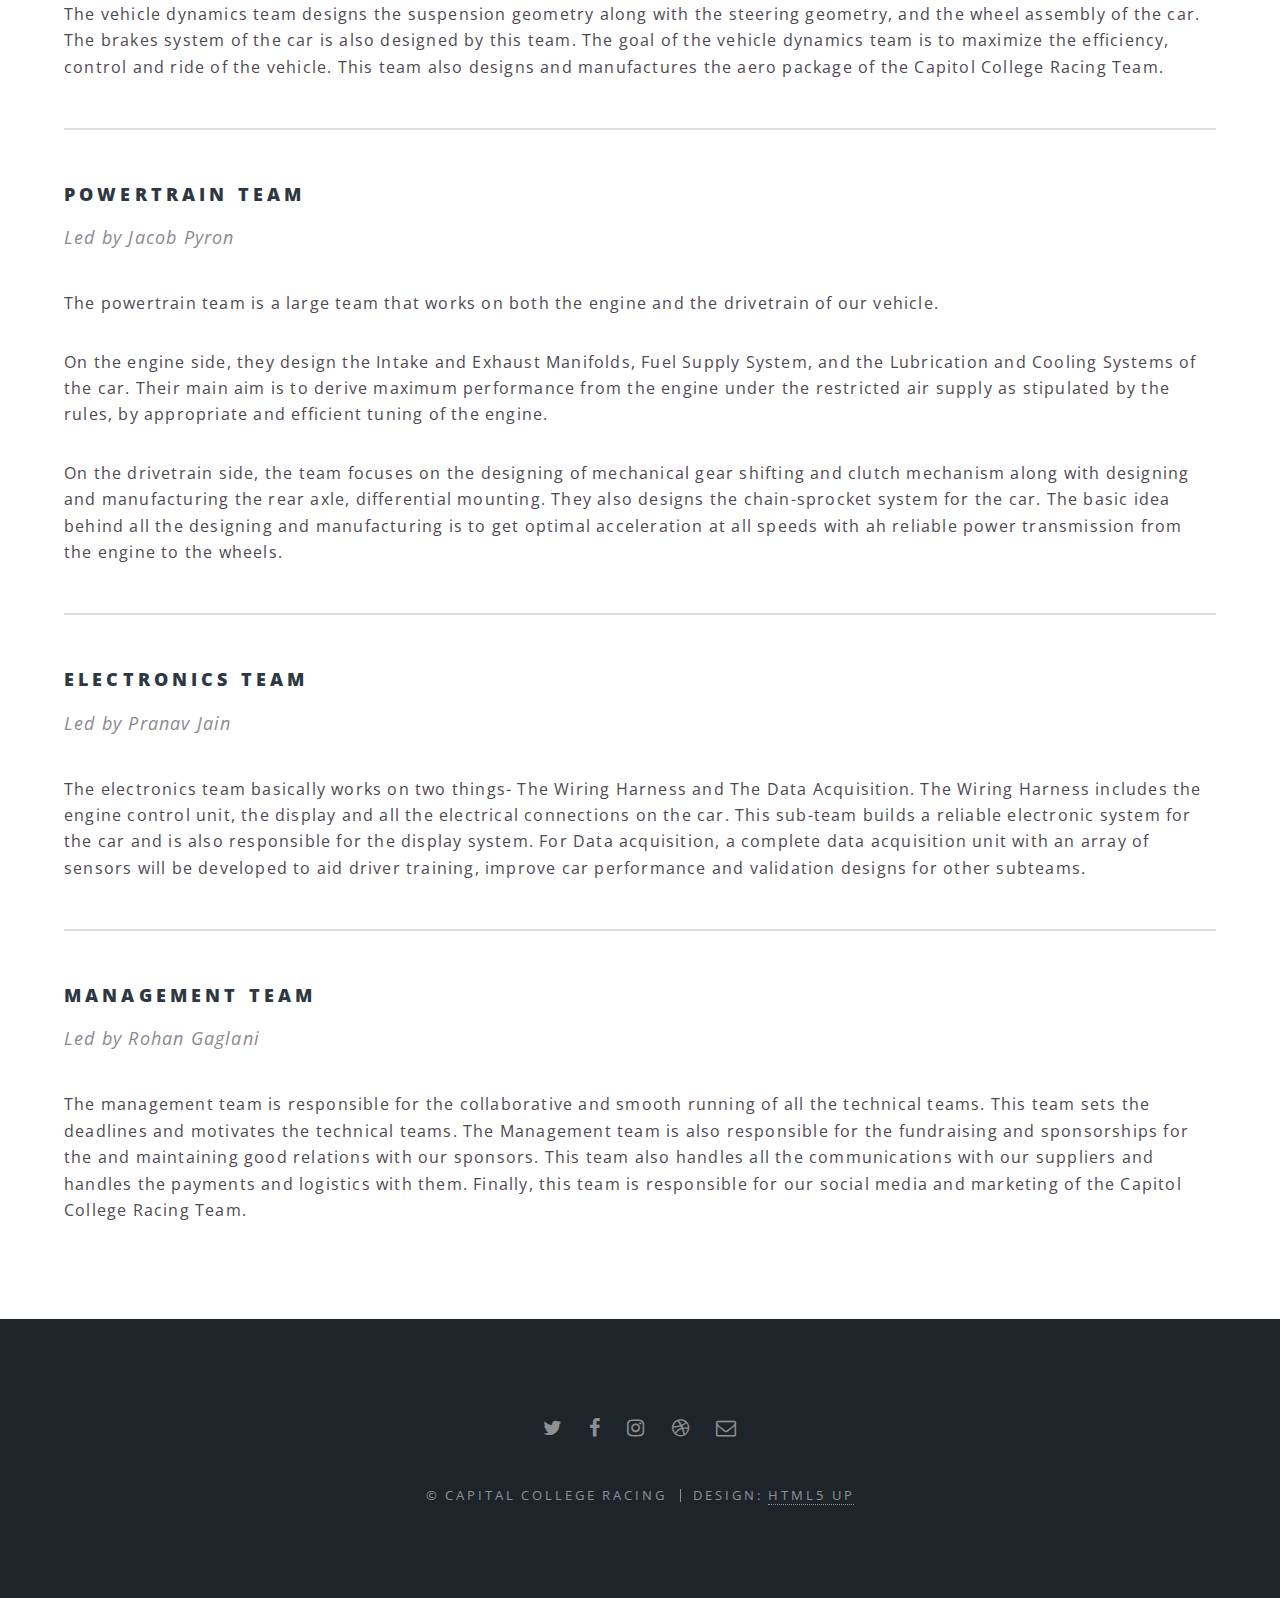
<file: the_team.html>
<!DOCTYPE HTML>
<!--
	Spectral by HTML5 UP
	html5up.net | @ajlkn
	Free for personal and commercial use under the CCA 3.0 license (html5up.net/license)
-->
<html>
	<head>
		<title>CCR</title>
		<meta charset="utf-8" />
		<meta name="viewport" content="width=device-width, initial-scale=1" />
		<!--[if lte IE 8]><script src="assets/js/ie/html5shiv.js"></script><![endif]-->
		<link rel="stylesheet" href="assets/css/main.css" />
		<!--[if lte IE 8]><link rel="stylesheet" href="assets/css/ie8.css" /><![endif]-->
		<!--[if lte IE 9]><link rel="stylesheet" href="assets/css/ie9.css" /><![endif]-->
	</head>
	<body>

		<!-- Page Wrapper -->
			<div id="page-wrapper">

				<!-- Header -->
					<header id="header">
						<h1><a href="index.html">Captial College Racing</a></h1>
						<nav id="nav">
							<ul>
								<li class="special">
									<a href="#menu" class="menuToggle"><span>Menu</span></a>
									<div id="menu">
										<ul>
											<li><a href="index.html">Home</a></li>
											<li><a href="the_team.html">The Team</a></li>
											<li><a href="our_works.html">Our Works</a></li>
											<li><a href="sponsorship.html">Sponsors</a></li>
											<li><a href="join_us.html">Join Us</a></li>
											<li><a href="contact_us.html">Contact Us</a></li>
											<li><a href="generic.html">Generic</a></li>
											<li><a href="elements.html">Elements</a></li>
											<li><a href="#">Sign Up</a></li>
											<li><a href="#">Log In</a></li>
										</ul>
									</div>
								</li>
							</ul>
						</nav>
					</header>

				<!-- Main -->
					<article id="main">
						<header>
							<h2>The Team</h2>
							<p>The most dedicated and hardworking students at Penn State Harrisburg</p>
						</header>
						<section class="wrapper style5">
							<div class="inner">
								<header>
									<h3>Lead Engineer</h3>
									<p><em>Thomas Palmer</em></p>
								</header>
								<p> --Text about lead engineer role--</p>

								<hr />

								<header>
									<h3>Lead Fabricator</h3>
									<p><em>Rich Wech</em></p>
								</header>
								<p> --Text about lead fabricator role-- </p>

								<hr />

								<header>
									<h3>Team Manager</h3>
									<p><em>Rohan Gaglani</em></p>
								</header>
								<p> --Text about Team Manager role-- </p>

								<hr />

								<header>
									<h3>Structure Team</h3>
									<p><em>Led by Athreya Nagesh</em></p>
								</header>
								<p> The Structure team designs, fabricates and manufactures the chassis of the Capitol College Racing Team. This sub-team also designs an ergonomic seat and an impact attenuator for driver safety. The sub-team is also responsible for ergonomics for driver comfort and the design and manufacture of an aerodynamic and lightweight looking bodywork. </p>

								<hr />

								<header>
									<h3>Vehicle Dynamics Team</h3>
									<p><em>Led by Adrien Levejac</em></p>
								</header>
								<p> The vehicle dynamics team designs the suspension geometry along with the steering geometry, and the wheel assembly of the car. The brakes system of the car is also designed by this team. The goal of the vehicle dynamics team is to maximize the efficiency, control and ride of the vehicle. This team also designs and manufactures the aero package of the Capitol College Racing Team. </p>

								<hr />

								<header>
									<h3>Powertrain Team</h3>
									<p><em>Led by Jacob Pyron</em></p>
								</header>
								<p> The powertrain team is a large team that works on both the engine and the drivetrain of our vehicle.</p>
								<p> On the engine side, they design the Intake and Exhaust Manifolds, Fuel Supply System, and the Lubrication and Cooling Systems of the car. Their main aim is to derive maximum performance from the engine under the restricted air supply as stipulated by the rules, by appropriate and efficient tuning of the engine. </p>
								<p> On the drivetrain side, the team focuses on the designing of mechanical gear shifting and clutch mechanism along with designing and manufacturing the rear axle, differential mounting. They also designs the chain-sprocket system for the car. The basic idea behind all the designing and manufacturing is to get optimal acceleration at all speeds with ah reliable power transmission from the engine to the wheels.</p>
								<hr />

								<header>
									<h3>Electronics Team</h3>
									<p><em>Led by Pranav Jain</em></p>
								</header>
								<p>The electronics team basically works on two things- The Wiring Harness and The Data Acquisition. The Wiring Harness includes the engine control unit, the display and all the electrical connections on the car. This sub-team builds a reliable electronic system for the car and is also responsible for the display system. For Data acquisition, a complete data acquisition unit with an array of sensors will be developed to aid driver training, improve car performance and validation designs for other subteams.</p>

								<hr />

								<header>
									<h3>Management Team</h3>
									<p><em>Led by Rohan Gaglani</em></p>
								</header>
								<p> The management team is responsible for the collaborative and smooth running of all the technical teams. This team sets the deadlines and motivates the technical teams. The Management team is also responsible for the fundraising and sponsorships for the and maintaining good relations with our sponsors. This team also handles all the communications with our suppliers and handles the payments and logistics with them. Finally, this team is responsible for our social media and marketing of the Capitol College Racing Team. </p>


							</div>
						</section>
					</article>

				<!-- Footer -->
					<footer id="footer">
						<ul class="icons">
							<li><a href="#" class="icon fa-twitter"><span class="label">Twitter</span></a></li>
							<li><a href="https://www.facebook.com/CCRHBG/" class="icon fa-facebook"><span class="label">Facebook</span></a></li>
							<li><a href="#" class="icon fa-instagram"><span class="label">Instagram</span></a></li>
							<li><a href="#" class="icon fa-dribbble"><span class="label">Dribbble</span></a></li>
							<li><a href="mailto:ccrhbg@gmail.com" class="icon fa-envelope-o"><span class="label">Email</span></a></li>
						</ul>
						<ul class="copyright">
							<li>&copy; Capital College Racing</li><li>Design: <a href="http://html5up.net">HTML5 UP</a></li>
						</ul>
					</footer>

			</div>

		<!-- Scripts -->
			<script src="assets/js/jquery.min.js"></script>
			<script src="assets/js/jquery.scrollex.min.js"></script>
			<script src="assets/js/jquery.scrolly.min.js"></script>
			<script src="assets/js/skel.min.js"></script>
			<script src="assets/js/util.js"></script>
			<!--[if lte IE 8]><script src="assets/js/ie/respond.min.js"></script><![endif]-->
			<script src="assets/js/main.js"></script>

	</body>
</html>
</file>
<file: assets/css/ie8.css>
/*
	Spectral by HTML5 UP
	html5up.net | @ajlkn
	Free for personal and commercial use under the CCA 3.0 license (html5up.net/license)
*/

/* Icon */

	.icon.major {
		border: none;
	}

		.icon.major:before {
			font-size: 3em;
		}

/* Form */

	label {
		color: #2E3842;
	}

	input[type="text"],
	input[type="password"],
	input[type="email"],
	select,
	textarea {
		border: solid 1px #dfdfdf;
	}

/* Button */

	input[type="submit"],
	input[type="reset"],
	input[type="button"],
	button,
	.button {
		border: solid 2px #dfdfdf;
	}

		input[type="submit"].special,
		input[type="reset"].special,
		input[type="button"].special,
		button.special,
		.button.special {
			border: 0 !important;
		}

/* Page Wrapper + Menu */

	#menu {
		display: none;
	}

	body.is-menu-visible #menu {
		display: block;
	}

/* Header */

	#header nav > ul > li > a.menuToggle:after {
		display: none;
	}

/* Banner + Wrapper (style4) */

	#banner,
	.wrapper.style4 {
		-ms-behavior: url("assets/js/ie/backgroundsize.min.htc");
	}

		#banner:before,
		.wrapper.style4:before {
			display: none;
		}

/* Banner */

	#banner .more {
		height: 4em;
	}

		#banner .more:after {
			display: none;
		}

/* Main */

	#main > header {
		-ms-behavior: url("assets/js/ie/backgroundsize.min.htc");
	}

		#main > header:before {
			display: none;
		}
</file>
<file: assets/css/ie9.css>
/*
	Spectral by HTML5 UP
	html5up.net | @ajlkn
	Free for personal and commercial use under the CCA 3.0 license (html5up.net/license)
*/

/* Spotlight */

	.spotlight {
		display: block;
	}

		.spotlight .image {
			display: inline-block;
			vertical-align: top;
		}

		.spotlight .content {
			padding: 4em 4em 2em 4em ;
			display: inline-block;
		}

		.spotlight:after {
			clear: both;
			content: '';
			display: block;
		}

/* Features */

	.features {
		display: block;
	}

		.features li {
			float: left;
		}

		.features:after {
			content: '';
			display: block;
			clear: both;
		}

/* Banner + Wrapper (style4) */

	#banner,
	.wrapper.style4 {
		background-image: url("../../images/banner.jpg");
		background-position: center center;
		background-repeat: no-repeat;
		background-size: cover;
		position: relative;
	}

		#banner:before,
		.wrapper.style4:before {
			background: #000000;
			content: '';
			height: 100%;
			left: 0;
			opacity: 0.5;
			position: absolute;
			top: 0;
			width: 100%;
		}

		#banner .inner,
		.wrapper.style4 .inner {
			position: relative;
			z-index: 1;
		}

/* Banner */

	#banner {
		padding: 14em 0 12em 0 ;
		height: auto;
	}

		#banner:after {
			display: none;
		}

/* CTA */

	#cta .inner header {
		float: left;
	}

	#cta .inner .actions {
		float: left;
	}

	#cta .inner:after {
		clear: both;
		content: '';
		display: block;
	}

/* Main */

	#main > header {
		background-image: url("../../images/banner.jpg");
		background-position: center center;
		background-repeat: no-repeat;
		background-size: cover;
		position: relative;
	}

		#main > header:before {
			background: #000000;
			content: '';
			height: 100%;
			left: 0;
			opacity: 0.5;
			position: absolute;
			top: 0;
			width: 100%;
		}

		#main > header > * {
			position: relative;
			z-index: 1;
		}
</file>
<file: assets/css/main.css>
@import url(font-awesome.min.css);
@import url("http://fonts.googleapis.com/css?family=Open+Sans:400,400italic,600,600italic,800,800italic");

/*
	Spectral by HTML5 UP
	html5up.net | @ajlkn
	Free for personal and commercial use under the CCA 3.0 license (html5up.net/license)
*/

/* Reset */

	html, body, div, span, applet, object, iframe, h1, h2, h3, h4, h5, h6, p, blockquote, pre, a, abbr, acronym, address, big, cite, code, del, dfn, em, img, ins, kbd, q, s, samp, small, strike, strong, sub, sup, tt, var, b, u, i, center, dl, dt, dd, ol, ul, li, fieldset, form, label, legend, table, caption, tbody, tfoot, thead, tr, th, td, article, aside, canvas, details, embed, figure, figcaption, footer, header, hgroup, menu, nav, output, ruby, section, summary, time, mark, audio, video {
		margin: 0;
		padding: 0;
		border: 0;
		font-size: 100%;
		font: inherit;
		vertical-align: baseline;
	}

	article, aside, details, figcaption, figure, footer, header, hgroup, menu, nav, section {
		display: block;
	}

	body {
		line-height: 1;
	}

	ol, ul {
		list-style: none;
	}

	blockquote, q {
		quotes: none;
	}

	blockquote:before, blockquote:after, q:before, q:after {
		content: '';
		content: none;
	}

	table {
		border-collapse: collapse;
		border-spacing: 0;
	}

	body {
		-webkit-text-size-adjust: none;
	}

/* Box Model */

	*, *:before, *:after {
		-moz-box-sizing: border-box;
		-webkit-box-sizing: border-box;
		box-sizing: border-box;
	}

/* Grid */

	.row {
		border-bottom: solid 1px transparent;
		-moz-box-sizing: border-box;
		-webkit-box-sizing: border-box;
		box-sizing: border-box;
	}

	.row > * {
		float: left;
		-moz-box-sizing: border-box;
		-webkit-box-sizing: border-box;
		box-sizing: border-box;
	}

	.row:after, .row:before {
		content: '';
		display: block;
		clear: both;
		height: 0;
	}

	.row.uniform > * > :first-child {
		margin-top: 0;
	}

	.row.uniform > * > :last-child {
		margin-bottom: 0;
	}

	.row.\30 \25 > * {
		padding: 0 0 0 0em;
	}

	.row.\30 \25 {
		margin: 0 0 -1px 0em;
	}

	.row.uniform.\30 \25 > * {
		padding: 0em 0 0 0em;
	}

	.row.uniform.\30 \25 {
		margin: 0em 0 -1px 0em;
	}

	.row > * {
		padding: 0 0 0 1.5em;
	}

	.row {
		margin: 0 0 -1px -1.5em;
	}

	.row.uniform > * {
		padding: 1.5em 0 0 1.5em;
	}

	.row.uniform {
		margin: -1.5em 0 -1px -1.5em;
	}

	.row.\32 00\25 > * {
		padding: 0 0 0 3em;
	}

	.row.\32 00\25 {
		margin: 0 0 -1px -3em;
	}

	.row.uniform.\32 00\25 > * {
		padding: 3em 0 0 3em;
	}

	.row.uniform.\32 00\25 {
		margin: -3em 0 -1px -3em;
	}

	.row.\31 50\25 > * {
		padding: 0 0 0 2.25em;
	}

	.row.\31 50\25 {
		margin: 0 0 -1px -2.25em;
	}

	.row.uniform.\31 50\25 > * {
		padding: 2.25em 0 0 2.25em;
	}

	.row.uniform.\31 50\25 {
		margin: -2.25em 0 -1px -2.25em;
	}

	.row.\35 0\25 > * {
		padding: 0 0 0 0.75em;
	}

	.row.\35 0\25 {
		margin: 0 0 -1px -0.75em;
	}

	.row.uniform.\35 0\25 > * {
		padding: 0.75em 0 0 0.75em;
	}

	.row.uniform.\35 0\25 {
		margin: -0.75em 0 -1px -0.75em;
	}

	.row.\32 5\25 > * {
		padding: 0 0 0 0.375em;
	}

	.row.\32 5\25 {
		margin: 0 0 -1px -0.375em;
	}

	.row.uniform.\32 5\25 > * {
		padding: 0.375em 0 0 0.375em;
	}

	.row.uniform.\32 5\25 {
		margin: -0.375em 0 -1px -0.375em;
	}

	.\31 2u, .\31 2u\24 {
		width: 100%;
		clear: none;
		margin-left: 0;
	}

	.\31 1u, .\31 1u\24 {
		width: 91.6666666667%;
		clear: none;
		margin-left: 0;
	}

	.\31 0u, .\31 0u\24 {
		width: 83.3333333333%;
		clear: none;
		margin-left: 0;
	}

	.\39 u, .\39 u\24 {
		width: 75%;
		clear: none;
		margin-left: 0;
	}

	.\38 u, .\38 u\24 {
		width: 66.6666666667%;
		clear: none;
		margin-left: 0;
	}

	.\37 u, .\37 u\24 {
		width: 58.3333333333%;
		clear: none;
		margin-left: 0;
	}

	.\36 u, .\36 u\24 {
		width: 50%;
		clear: none;
		margin-left: 0;
	}

	.\35 u, .\35 u\24 {
		width: 41.6666666667%;
		clear: none;
		margin-left: 0;
	}

	.\34 u, .\34 u\24 {
		width: 33.3333333333%;
		clear: none;
		margin-left: 0;
	}

	.\33 u, .\33 u\24 {
		width: 25%;
		clear: none;
		margin-left: 0;
	}

	.\32 u, .\32 u\24 {
		width: 16.6666666667%;
		clear: none;
		margin-left: 0;
	}

	.\31 u, .\31 u\24 {
		width: 8.3333333333%;
		clear: none;
		margin-left: 0;
	}

	.\31 2u\24 + *,
	.\31 1u\24 + *,
	.\31 0u\24 + *,
	.\39 u\24 + *,
	.\38 u\24 + *,
	.\37 u\24 + *,
	.\36 u\24 + *,
	.\35 u\24 + *,
	.\34 u\24 + *,
	.\33 u\24 + *,
	.\32 u\24 + *,
	.\31 u\24 + * {
		clear: left;
	}

	.\-11u {
		margin-left: 91.66667%;
	}

	.\-10u {
		margin-left: 83.33333%;
	}

	.\-9u {
		margin-left: 75%;
	}

	.\-8u {
		margin-left: 66.66667%;
	}

	.\-7u {
		margin-left: 58.33333%;
	}

	.\-6u {
		margin-left: 50%;
	}

	.\-5u {
		margin-left: 41.66667%;
	}

	.\-4u {
		margin-left: 33.33333%;
	}

	.\-3u {
		margin-left: 25%;
	}

	.\-2u {
		margin-left: 16.66667%;
	}

	.\-1u {
		margin-left: 8.33333%;
	}

	@media screen and (max-width: 1680px) {

		.row > * {
			padding: 0 0 0 1.5em;
		}

		.row {
			margin: 0 0 -1px -1.5em;
		}

		.row.uniform > * {
			padding: 1.5em 0 0 1.5em;
		}

		.row.uniform {
			margin: -1.5em 0 -1px -1.5em;
		}

		.row.\32 00\25 > * {
			padding: 0 0 0 3em;
		}

		.row.\32 00\25 {
			margin: 0 0 -1px -3em;
		}

		.row.uniform.\32 00\25 > * {
			padding: 3em 0 0 3em;
		}

		.row.uniform.\32 00\25 {
			margin: -3em 0 -1px -3em;
		}

		.row.\31 50\25 > * {
			padding: 0 0 0 2.25em;
		}

		.row.\31 50\25 {
			margin: 0 0 -1px -2.25em;
		}

		.row.uniform.\31 50\25 > * {
			padding: 2.25em 0 0 2.25em;
		}

		.row.uniform.\31 50\25 {
			margin: -2.25em 0 -1px -2.25em;
		}

		.row.\35 0\25 > * {
			padding: 0 0 0 0.75em;
		}

		.row.\35 0\25 {
			margin: 0 0 -1px -0.75em;
		}

		.row.uniform.\35 0\25 > * {
			padding: 0.75em 0 0 0.75em;
		}

		.row.uniform.\35 0\25 {
			margin: -0.75em 0 -1px -0.75em;
		}

		.row.\32 5\25 > * {
			padding: 0 0 0 0.375em;
		}

		.row.\32 5\25 {
			margin: 0 0 -1px -0.375em;
		}

		.row.uniform.\32 5\25 > * {
			padding: 0.375em 0 0 0.375em;
		}

		.row.uniform.\32 5\25 {
			margin: -0.375em 0 -1px -0.375em;
		}

		.\31 2u\28xlarge\29, .\31 2u\24\28xlarge\29 {
			width: 100%;
			clear: none;
			margin-left: 0;
		}

		.\31 1u\28xlarge\29, .\31 1u\24\28xlarge\29 {
			width: 91.6666666667%;
			clear: none;
			margin-left: 0;
		}

		.\31 0u\28xlarge\29, .\31 0u\24\28xlarge\29 {
			width: 83.3333333333%;
			clear: none;
			margin-left: 0;
		}

		.\39 u\28xlarge\29, .\39 u\24\28xlarge\29 {
			width: 75%;
			clear: none;
			margin-left: 0;
		}

		.\38 u\28xlarge\29, .\38 u\24\28xlarge\29 {
			width: 66.6666666667%;
			clear: none;
			margin-left: 0;
		}

		.\37 u\28xlarge\29, .\37 u\24\28xlarge\29 {
			width: 58.3333333333%;
			clear: none;
			margin-left: 0;
		}

		.\36 u\28xlarge\29, .\36 u\24\28xlarge\29 {
			width: 50%;
			clear: none;
			margin-left: 0;
		}

		.\35 u\28xlarge\29, .\35 u\24\28xlarge\29 {
			width: 41.6666666667%;
			clear: none;
			margin-left: 0;
		}

		.\34 u\28xlarge\29, .\34 u\24\28xlarge\29 {
			width: 33.3333333333%;
			clear: none;
			margin-left: 0;
		}

		.\33 u\28xlarge\29, .\33 u\24\28xlarge\29 {
			width: 25%;
			clear: none;
			margin-left: 0;
		}

		.\32 u\28xlarge\29, .\32 u\24\28xlarge\29 {
			width: 16.6666666667%;
			clear: none;
			margin-left: 0;
		}

		.\31 u\28xlarge\29, .\31 u\24\28xlarge\29 {
			width: 8.3333333333%;
			clear: none;
			margin-left: 0;
		}

		.\31 2u\24\28xlarge\29 + *,
		.\31 1u\24\28xlarge\29 + *,
		.\31 0u\24\28xlarge\29 + *,
		.\39 u\24\28xlarge\29 + *,
		.\38 u\24\28xlarge\29 + *,
		.\37 u\24\28xlarge\29 + *,
		.\36 u\24\28xlarge\29 + *,
		.\35 u\24\28xlarge\29 + *,
		.\34 u\24\28xlarge\29 + *,
		.\33 u\24\28xlarge\29 + *,
		.\32 u\24\28xlarge\29 + *,
		.\31 u\24\28xlarge\29 + * {
			clear: left;
		}

		.\-11u\28xlarge\29 {
			margin-left: 91.66667%;
		}

		.\-10u\28xlarge\29 {
			margin-left: 83.33333%;
		}

		.\-9u\28xlarge\29 {
			margin-left: 75%;
		}

		.\-8u\28xlarge\29 {
			margin-left: 66.66667%;
		}

		.\-7u\28xlarge\29 {
			margin-left: 58.33333%;
		}

		.\-6u\28xlarge\29 {
			margin-left: 50%;
		}

		.\-5u\28xlarge\29 {
			margin-left: 41.66667%;
		}

		.\-4u\28xlarge\29 {
			margin-left: 33.33333%;
		}

		.\-3u\28xlarge\29 {
			margin-left: 25%;
		}

		.\-2u\28xlarge\29 {
			margin-left: 16.66667%;
		}

		.\-1u\28xlarge\29 {
			margin-left: 8.33333%;
		}

	}

	@media screen and (max-width: 1280px) {

		.row > * {
			padding: 0 0 0 1.5em;
		}

		.row {
			margin: 0 0 -1px -1.5em;
		}

		.row.uniform > * {
			padding: 1.5em 0 0 1.5em;
		}

		.row.uniform {
			margin: -1.5em 0 -1px -1.5em;
		}

		.row.\32 00\25 > * {
			padding: 0 0 0 3em;
		}

		.row.\32 00\25 {
			margin: 0 0 -1px -3em;
		}

		.row.uniform.\32 00\25 > * {
			padding: 3em 0 0 3em;
		}

		.row.uniform.\32 00\25 {
			margin: -3em 0 -1px -3em;
		}

		.row.\31 50\25 > * {
			padding: 0 0 0 2.25em;
		}

		.row.\31 50\25 {
			margin: 0 0 -1px -2.25em;
		}

		.row.uniform.\31 50\25 > * {
			padding: 2.25em 0 0 2.25em;
		}

		.row.uniform.\31 50\25 {
			margin: -2.25em 0 -1px -2.25em;
		}

		.row.\35 0\25 > * {
			padding: 0 0 0 0.75em;
		}

		.row.\35 0\25 {
			margin: 0 0 -1px -0.75em;
		}

		.row.uniform.\35 0\25 > * {
			padding: 0.75em 0 0 0.75em;
		}

		.row.uniform.\35 0\25 {
			margin: -0.75em 0 -1px -0.75em;
		}

		.row.\32 5\25 > * {
			padding: 0 0 0 0.375em;
		}

		.row.\32 5\25 {
			margin: 0 0 -1px -0.375em;
		}

		.row.uniform.\32 5\25 > * {
			padding: 0.375em 0 0 0.375em;
		}

		.row.uniform.\32 5\25 {
			margin: -0.375em 0 -1px -0.375em;
		}

		.\31 2u\28large\29, .\31 2u\24\28large\29 {
			width: 100%;
			clear: none;
			margin-left: 0;
		}

		.\31 1u\28large\29, .\31 1u\24\28large\29 {
			width: 91.6666666667%;
			clear: none;
			margin-left: 0;
		}

		.\31 0u\28large\29, .\31 0u\24\28large\29 {
			width: 83.3333333333%;
			clear: none;
			margin-left: 0;
		}

		.\39 u\28large\29, .\39 u\24\28large\29 {
			width: 75%;
			clear: none;
			margin-left: 0;
		}

		.\38 u\28large\29, .\38 u\24\28large\29 {
			width: 66.6666666667%;
			clear: none;
			margin-left: 0;
		}

		.\37 u\28large\29, .\37 u\24\28large\29 {
			width: 58.3333333333%;
			clear: none;
			margin-left: 0;
		}

		.\36 u\28large\29, .\36 u\24\28large\29 {
			width: 50%;
			clear: none;
			margin-left: 0;
		}

		.\35 u\28large\29, .\35 u\24\28large\29 {
			width: 41.6666666667%;
			clear: none;
			margin-left: 0;
		}

		.\34 u\28large\29, .\34 u\24\28large\29 {
			width: 33.3333333333%;
			clear: none;
			margin-left: 0;
		}

		.\33 u\28large\29, .\33 u\24\28large\29 {
			width: 25%;
			clear: none;
			margin-left: 0;
		}

		.\32 u\28large\29, .\32 u\24\28large\29 {
			width: 16.6666666667%;
			clear: none;
			margin-left: 0;
		}

		.\31 u\28large\29, .\31 u\24\28large\29 {
			width: 8.3333333333%;
			clear: none;
			margin-left: 0;
		}

		.\31 2u\24\28large\29 + *,
		.\31 1u\24\28large\29 + *,
		.\31 0u\24\28large\29 + *,
		.\39 u\24\28large\29 + *,
		.\38 u\24\28large\29 + *,
		.\37 u\24\28large\29 + *,
		.\36 u\24\28large\29 + *,
		.\35 u\24\28large\29 + *,
		.\34 u\24\28large\29 + *,
		.\33 u\24\28large\29 + *,
		.\32 u\24\28large\29 + *,
		.\31 u\24\28large\29 + * {
			clear: left;
		}

		.\-11u\28large\29 {
			margin-left: 91.66667%;
		}

		.\-10u\28large\29 {
			margin-left: 83.33333%;
		}

		.\-9u\28large\29 {
			margin-left: 75%;
		}

		.\-8u\28large\29 {
			margin-left: 66.66667%;
		}

		.\-7u\28large\29 {
			margin-left: 58.33333%;
		}

		.\-6u\28large\29 {
			margin-left: 50%;
		}

		.\-5u\28large\29 {
			margin-left: 41.66667%;
		}

		.\-4u\28large\29 {
			margin-left: 33.33333%;
		}

		.\-3u\28large\29 {
			margin-left: 25%;
		}

		.\-2u\28large\29 {
			margin-left: 16.66667%;
		}

		.\-1u\28large\29 {
			margin-left: 8.33333%;
		}

	}

	@media screen and (max-width: 980px) {

		.row > * {
			padding: 0 0 0 1.5em;
		}

		.row {
			margin: 0 0 -1px -1.5em;
		}

		.row.uniform > * {
			padding: 1.5em 0 0 1.5em;
		}

		.row.uniform {
			margin: -1.5em 0 -1px -1.5em;
		}

		.row.\32 00\25 > * {
			padding: 0 0 0 3em;
		}

		.row.\32 00\25 {
			margin: 0 0 -1px -3em;
		}

		.row.uniform.\32 00\25 > * {
			padding: 3em 0 0 3em;
		}

		.row.uniform.\32 00\25 {
			margin: -3em 0 -1px -3em;
		}

		.row.\31 50\25 > * {
			padding: 0 0 0 2.25em;
		}

		.row.\31 50\25 {
			margin: 0 0 -1px -2.25em;
		}

		.row.uniform.\31 50\25 > * {
			padding: 2.25em 0 0 2.25em;
		}

		.row.uniform.\31 50\25 {
			margin: -2.25em 0 -1px -2.25em;
		}

		.row.\35 0\25 > * {
			padding: 0 0 0 0.75em;
		}

		.row.\35 0\25 {
			margin: 0 0 -1px -0.75em;
		}

		.row.uniform.\35 0\25 > * {
			padding: 0.75em 0 0 0.75em;
		}

		.row.uniform.\35 0\25 {
			margin: -0.75em 0 -1px -0.75em;
		}

		.row.\32 5\25 > * {
			padding: 0 0 0 0.375em;
		}

		.row.\32 5\25 {
			margin: 0 0 -1px -0.375em;
		}

		.row.uniform.\32 5\25 > * {
			padding: 0.375em 0 0 0.375em;
		}

		.row.uniform.\32 5\25 {
			margin: -0.375em 0 -1px -0.375em;
		}

		.\31 2u\28medium\29, .\31 2u\24\28medium\29 {
			width: 100%;
			clear: none;
			margin-left: 0;
		}

		.\31 1u\28medium\29, .\31 1u\24\28medium\29 {
			width: 91.6666666667%;
			clear: none;
			margin-left: 0;
		}

		.\31 0u\28medium\29, .\31 0u\24\28medium\29 {
			width: 83.3333333333%;
			clear: none;
			margin-left: 0;
		}

		.\39 u\28medium\29, .\39 u\24\28medium\29 {
			width: 75%;
			clear: none;
			margin-left: 0;
		}

		.\38 u\28medium\29, .\38 u\24\28medium\29 {
			width: 66.6666666667%;
			clear: none;
			margin-left: 0;
		}

		.\37 u\28medium\29, .\37 u\24\28medium\29 {
			width: 58.3333333333%;
			clear: none;
			margin-left: 0;
		}

		.\36 u\28medium\29, .\36 u\24\28medium\29 {
			width: 50%;
			clear: none;
			margin-left: 0;
		}

		.\35 u\28medium\29, .\35 u\24\28medium\29 {
			width: 41.6666666667%;
			clear: none;
			margin-left: 0;
		}

		.\34 u\28medium\29, .\34 u\24\28medium\29 {
			width: 33.3333333333%;
			clear: none;
			margin-left: 0;
		}

		.\33 u\28medium\29, .\33 u\24\28medium\29 {
			width: 25%;
			clear: none;
			margin-left: 0;
		}

		.\32 u\28medium\29, .\32 u\24\28medium\29 {
			width: 16.6666666667%;
			clear: none;
			margin-left: 0;
		}

		.\31 u\28medium\29, .\31 u\24\28medium\29 {
			width: 8.3333333333%;
			clear: none;
			margin-left: 0;
		}

		.\31 2u\24\28medium\29 + *,
		.\31 1u\24\28medium\29 + *,
		.\31 0u\24\28medium\29 + *,
		.\39 u\24\28medium\29 + *,
		.\38 u\24\28medium\29 + *,
		.\37 u\24\28medium\29 + *,
		.\36 u\24\28medium\29 + *,
		.\35 u\24\28medium\29 + *,
		.\34 u\24\28medium\29 + *,
		.\33 u\24\28medium\29 + *,
		.\32 u\24\28medium\29 + *,
		.\31 u\24\28medium\29 + * {
			clear: left;
		}

		.\-11u\28medium\29 {
			margin-left: 91.66667%;
		}

		.\-10u\28medium\29 {
			margin-left: 83.33333%;
		}

		.\-9u\28medium\29 {
			margin-left: 75%;
		}

		.\-8u\28medium\29 {
			margin-left: 66.66667%;
		}

		.\-7u\28medium\29 {
			margin-left: 58.33333%;
		}

		.\-6u\28medium\29 {
			margin-left: 50%;
		}

		.\-5u\28medium\29 {
			margin-left: 41.66667%;
		}

		.\-4u\28medium\29 {
			margin-left: 33.33333%;
		}

		.\-3u\28medium\29 {
			margin-left: 25%;
		}

		.\-2u\28medium\29 {
			margin-left: 16.66667%;
		}

		.\-1u\28medium\29 {
			margin-left: 8.33333%;
		}

	}

	@media screen and (max-width: 736px) {

		.row > * {
			padding: 0 0 0 1.5em;
		}

		.row {
			margin: 0 0 -1px -1.5em;
		}

		.row.uniform > * {
			padding: 1.5em 0 0 1.5em;
		}

		.row.uniform {
			margin: -1.5em 0 -1px -1.5em;
		}

		.row.\32 00\25 > * {
			padding: 0 0 0 3em;
		}

		.row.\32 00\25 {
			margin: 0 0 -1px -3em;
		}

		.row.uniform.\32 00\25 > * {
			padding: 3em 0 0 3em;
		}

		.row.uniform.\32 00\25 {
			margin: -3em 0 -1px -3em;
		}

		.row.\31 50\25 > * {
			padding: 0 0 0 2.25em;
		}

		.row.\31 50\25 {
			margin: 0 0 -1px -2.25em;
		}

		.row.uniform.\31 50\25 > * {
			padding: 2.25em 0 0 2.25em;
		}

		.row.uniform.\31 50\25 {
			margin: -2.25em 0 -1px -2.25em;
		}

		.row.\35 0\25 > * {
			padding: 0 0 0 0.75em;
		}

		.row.\35 0\25 {
			margin: 0 0 -1px -0.75em;
		}

		.row.uniform.\35 0\25 > * {
			padding: 0.75em 0 0 0.75em;
		}

		.row.uniform.\35 0\25 {
			margin: -0.75em 0 -1px -0.75em;
		}

		.row.\32 5\25 > * {
			padding: 0 0 0 0.375em;
		}

		.row.\32 5\25 {
			margin: 0 0 -1px -0.375em;
		}

		.row.uniform.\32 5\25 > * {
			padding: 0.375em 0 0 0.375em;
		}

		.row.uniform.\32 5\25 {
			margin: -0.375em 0 -1px -0.375em;
		}

		.\31 2u\28small\29, .\31 2u\24\28small\29 {
			width: 100%;
			clear: none;
			margin-left: 0;
		}

		.\31 1u\28small\29, .\31 1u\24\28small\29 {
			width: 91.6666666667%;
			clear: none;
			margin-left: 0;
		}

		.\31 0u\28small\29, .\31 0u\24\28small\29 {
			width: 83.3333333333%;
			clear: none;
			margin-left: 0;
		}

		.\39 u\28small\29, .\39 u\24\28small\29 {
			width: 75%;
			clear: none;
			margin-left: 0;
		}

		.\38 u\28small\29, .\38 u\24\28small\29 {
			width: 66.6666666667%;
			clear: none;
			margin-left: 0;
		}

		.\37 u\28small\29, .\37 u\24\28small\29 {
			width: 58.3333333333%;
			clear: none;
			margin-left: 0;
		}

		.\36 u\28small\29, .\36 u\24\28small\29 {
			width: 50%;
			clear: none;
			margin-left: 0;
		}

		.\35 u\28small\29, .\35 u\24\28small\29 {
			width: 41.6666666667%;
			clear: none;
			margin-left: 0;
		}

		.\34 u\28small\29, .\34 u\24\28small\29 {
			width: 33.3333333333%;
			clear: none;
			margin-left: 0;
		}

		.\33 u\28small\29, .\33 u\24\28small\29 {
			width: 25%;
			clear: none;
			margin-left: 0;
		}

		.\32 u\28small\29, .\32 u\24\28small\29 {
			width: 16.6666666667%;
			clear: none;
			margin-left: 0;
		}

		.\31 u\28small\29, .\31 u\24\28small\29 {
			width: 8.3333333333%;
			clear: none;
			margin-left: 0;
		}

		.\31 2u\24\28small\29 + *,
		.\31 1u\24\28small\29 + *,
		.\31 0u\24\28small\29 + *,
		.\39 u\24\28small\29 + *,
		.\38 u\24\28small\29 + *,
		.\37 u\24\28small\29 + *,
		.\36 u\24\28small\29 + *,
		.\35 u\24\28small\29 + *,
		.\34 u\24\28small\29 + *,
		.\33 u\24\28small\29 + *,
		.\32 u\24\28small\29 + *,
		.\31 u\24\28small\29 + * {
			clear: left;
		}

		.\-11u\28small\29 {
			margin-left: 91.66667%;
		}

		.\-10u\28small\29 {
			margin-left: 83.33333%;
		}

		.\-9u\28small\29 {
			margin-left: 75%;
		}

		.\-8u\28small\29 {
			margin-left: 66.66667%;
		}

		.\-7u\28small\29 {
			margin-left: 58.33333%;
		}

		.\-6u\28small\29 {
			margin-left: 50%;
		}

		.\-5u\28small\29 {
			margin-left: 41.66667%;
		}

		.\-4u\28small\29 {
			margin-left: 33.33333%;
		}

		.\-3u\28small\29 {
			margin-left: 25%;
		}

		.\-2u\28small\29 {
			margin-left: 16.66667%;
		}

		.\-1u\28small\29 {
			margin-left: 8.33333%;
		}

	}

	@media screen and (max-width: 480px) {

		.row > * {
			padding: 0 0 0 1.5em;
		}

		.row {
			margin: 0 0 -1px -1.5em;
		}

		.row.uniform > * {
			padding: 1.5em 0 0 1.5em;
		}

		.row.uniform {
			margin: -1.5em 0 -1px -1.5em;
		}

		.row.\32 00\25 > * {
			padding: 0 0 0 3em;
		}

		.row.\32 00\25 {
			margin: 0 0 -1px -3em;
		}

		.row.uniform.\32 00\25 > * {
			padding: 3em 0 0 3em;
		}

		.row.uniform.\32 00\25 {
			margin: -3em 0 -1px -3em;
		}

		.row.\31 50\25 > * {
			padding: 0 0 0 2.25em;
		}

		.row.\31 50\25 {
			margin: 0 0 -1px -2.25em;
		}

		.row.uniform.\31 50\25 > * {
			padding: 2.25em 0 0 2.25em;
		}

		.row.uniform.\31 50\25 {
			margin: -2.25em 0 -1px -2.25em;
		}

		.row.\35 0\25 > * {
			padding: 0 0 0 0.75em;
		}

		.row.\35 0\25 {
			margin: 0 0 -1px -0.75em;
		}

		.row.uniform.\35 0\25 > * {
			padding: 0.75em 0 0 0.75em;
		}

		.row.uniform.\35 0\25 {
			margin: -0.75em 0 -1px -0.75em;
		}

		.row.\32 5\25 > * {
			padding: 0 0 0 0.375em;
		}

		.row.\32 5\25 {
			margin: 0 0 -1px -0.375em;
		}

		.row.uniform.\32 5\25 > * {
			padding: 0.375em 0 0 0.375em;
		}

		.row.uniform.\32 5\25 {
			margin: -0.375em 0 -1px -0.375em;
		}

		.\31 2u\28xsmall\29, .\31 2u\24\28xsmall\29 {
			width: 100%;
			clear: none;
			margin-left: 0;
		}

		.\31 1u\28xsmall\29, .\31 1u\24\28xsmall\29 {
			width: 91.6666666667%;
			clear: none;
			margin-left: 0;
		}

		.\31 0u\28xsmall\29, .\31 0u\24\28xsmall\29 {
			width: 83.3333333333%;
			clear: none;
			margin-left: 0;
		}

		.\39 u\28xsmall\29, .\39 u\24\28xsmall\29 {
			width: 75%;
			clear: none;
			margin-left: 0;
		}

		.\38 u\28xsmall\29, .\38 u\24\28xsmall\29 {
			width: 66.6666666667%;
			clear: none;
			margin-left: 0;
		}

		.\37 u\28xsmall\29, .\37 u\24\28xsmall\29 {
			width: 58.3333333333%;
			clear: none;
			margin-left: 0;
		}

		.\36 u\28xsmall\29, .\36 u\24\28xsmall\29 {
			width: 50%;
			clear: none;
			margin-left: 0;
		}

		.\35 u\28xsmall\29, .\35 u\24\28xsmall\29 {
			width: 41.6666666667%;
			clear: none;
			margin-left: 0;
		}

		.\34 u\28xsmall\29, .\34 u\24\28xsmall\29 {
			width: 33.3333333333%;
			clear: none;
			margin-left: 0;
		}

		.\33 u\28xsmall\29, .\33 u\24\28xsmall\29 {
			width: 25%;
			clear: none;
			margin-left: 0;
		}

		.\32 u\28xsmall\29, .\32 u\24\28xsmall\29 {
			width: 16.6666666667%;
			clear: none;
			margin-left: 0;
		}

		.\31 u\28xsmall\29, .\31 u\24\28xsmall\29 {
			width: 8.3333333333%;
			clear: none;
			margin-left: 0;
		}

		.\31 2u\24\28xsmall\29 + *,
		.\31 1u\24\28xsmall\29 + *,
		.\31 0u\24\28xsmall\29 + *,
		.\39 u\24\28xsmall\29 + *,
		.\38 u\24\28xsmall\29 + *,
		.\37 u\24\28xsmall\29 + *,
		.\36 u\24\28xsmall\29 + *,
		.\35 u\24\28xsmall\29 + *,
		.\34 u\24\28xsmall\29 + *,
		.\33 u\24\28xsmall\29 + *,
		.\32 u\24\28xsmall\29 + *,
		.\31 u\24\28xsmall\29 + * {
			clear: left;
		}

		.\-11u\28xsmall\29 {
			margin-left: 91.66667%;
		}

		.\-10u\28xsmall\29 {
			margin-left: 83.33333%;
		}

		.\-9u\28xsmall\29 {
			margin-left: 75%;
		}

		.\-8u\28xsmall\29 {
			margin-left: 66.66667%;
		}

		.\-7u\28xsmall\29 {
			margin-left: 58.33333%;
		}

		.\-6u\28xsmall\29 {
			margin-left: 50%;
		}

		.\-5u\28xsmall\29 {
			margin-left: 41.66667%;
		}

		.\-4u\28xsmall\29 {
			margin-left: 33.33333%;
		}

		.\-3u\28xsmall\29 {
			margin-left: 25%;
		}

		.\-2u\28xsmall\29 {
			margin-left: 16.66667%;
		}

		.\-1u\28xsmall\29 {
			margin-left: 8.33333%;
		}

	}

/* Basic */

	@-ms-viewport {
		width: device-width;
	}

	body {
		background: #2e3842;
	}

		body.is-loading *, body.is-loading *:before, body.is-loading *:after {
			-moz-animation: none !important;
			-webkit-animation: none !important;
			-ms-animation: none !important;
			animation: none !important;
			-moz-transition: none !important;
			-webkit-transition: none !important;
			-ms-transition: none !important;
			transition: none !important;
		}

	body, input, select, textarea {
		color: #fff;
		font-family: "Open Sans", Helvetica, sans-serif;
		font-size: 15pt;
		font-weight: 400;
		letter-spacing: 0.075em;
		line-height: 1.65em;
	}

		@media screen and (max-width: 1680px) {

			body, input, select, textarea {
				font-size: 13pt;
			}

		}

		@media screen and (max-width: 1280px) {

			body, input, select, textarea {
				font-size: 12pt;
			}

		}

		@media screen and (max-width: 736px) {

			body, input, select, textarea {
				font-size: 11pt;
				letter-spacing: 0.0375em;
			}

		}

	a {
		-moz-transition: color 0.2s ease, border-bottom-color 0.2s ease;
		-webkit-transition: color 0.2s ease, border-bottom-color 0.2s ease;
		-ms-transition: color 0.2s ease, border-bottom-color 0.2s ease;
		transition: color 0.2s ease, border-bottom-color 0.2s ease;
		border-bottom: dotted 1px;
		color: inherit;
		text-decoration: none;
	}

		a:hover {
			border-bottom-color: transparent;
		}

	strong, b {
		color: #fff;
		font-weight: 600;
	}

	em, i {
		font-style: italic;
	}

	p {
		margin: 0 0 2em 0;
	}

	h1, h2, h3, h4, h5, h6 {
		color: #fff;
		font-weight: 800;
		letter-spacing: 0.225em;
		line-height: 1em;
		margin: 0 0 1em 0;
		text-transform: uppercase;
	}

		h1 a, h2 a, h3 a, h4 a, h5 a, h6 a {
			color: inherit;
			text-decoration: none;
		}

	h2 {
		font-size: 1.35em;
		line-height: 1.75em;
	}

		@media screen and (max-width: 736px) {

			h2 {
				font-size: 1.1em;
				line-height: 1.65em;
			}

		}

	h3 {
		font-size: 1.15em;
		line-height: 1.75em;
	}

		@media screen and (max-width: 736px) {

			h3 {
				font-size: 1em;
				line-height: 1.65em;
			}

		}

	h4 {
		font-size: 1em;
		line-height: 1.5em;
	}

	h5 {
		font-size: 0.8em;
		line-height: 1.5em;
	}

	h6 {
		font-size: 0.7em;
		line-height: 1.5em;
	}

	sub {
		font-size: 0.8em;
		position: relative;
		top: 0.5em;
	}

	sup {
		font-size: 0.8em;
		position: relative;
		top: -0.5em;
	}

	hr {
		border: 0;
		border-bottom: solid 2px #fff;
		margin: 3em 0;
	}

		hr.major {
			margin: 4.5em 0;
		}

	blockquote {
		border-left: solid 4px #fff;
		font-style: italic;
		margin: 0 0 2em 0;
		padding: 0.5em 0 0.5em 2em;
	}

	code {
		background: rgba(144, 144, 144, 0.25);
		border-radius: 3px;
		font-family: "Courier New", monospace;
		font-size: 0.9em;
		letter-spacing: 0;
		margin: 0 0.25em;
		padding: 0.25em 0.65em;
	}

	pre {
		-webkit-overflow-scrolling: touch;
		font-family: "Courier New", monospace;
		font-size: 0.9em;
		margin: 0 0 2em 0;
	}

		pre code {
			display: block;
			line-height: 1.75em;
			padding: 1em 1.5em;
			overflow-x: auto;
		}

	.align-left {
		text-align: left;
	}

	.align-center {
		text-align: center;
	}

	.align-right {
		text-align: right;
	}

/* Section/Article */

	section.special, article.special {
		text-align: center;
	}

	header p {
		color: rgba(255, 255, 255, 0.5);
		position: relative;
		top: -0.25em;
	}

	header h3 + p {
		font-size: 1.1em;
	}

	header h4 + p,
	header h5 + p,
	header h6 + p {
		font-size: 0.9em;
	}

	header.major {
		margin: 0 0 3.5em 0;
	}

		header.major h2, header.major h3, header.major h4, header.major h5, header.major h6 {
			border-bottom: solid 2px #fff;
			display: inline-block;
			padding-bottom: 1em;
			position: relative;
		}

			header.major h2:after, header.major h3:after, header.major h4:after, header.major h5:after, header.major h6:after {
				content: '';
				display: block;
				height: 1px;
			}

		header.major p {
			color: #fff;
			top: 0;
		}

		@media screen and (max-width: 736px) {

			header.major {
				margin: 0 0 2em 0;
			}

		}

	@media screen and (max-width: 980px) {

		header br {
			display: none;
		}

	}

/* Form */

	form {
		margin: 0 0 2em 0;
	}

	label {
		color: #fff;
		display: block;
		font-size: 0.9em;
		font-weight: 600;
		margin: 0 0 1em 0;
	}

	input[type="text"],
	input[type="password"],
	input[type="email"],
	select,
	textarea {
		-moz-appearance: none;
		-webkit-appearance: none;
		-ms-appearance: none;
		appearance: none;
		background: rgba(144, 144, 144, 0.25);
		border-radius: 3px;
		border: none;
		color: inherit;
		display: block;
		outline: 0;
		padding: 0 1em;
		text-decoration: none;
		width: 100%;
	}

		input[type="text"]:invalid,
		input[type="password"]:invalid,
		input[type="email"]:invalid,
		select:invalid,
		textarea:invalid {
			box-shadow: none;
		}

		input[type="text"]:focus,
		input[type="password"]:focus,
		input[type="email"]:focus,
		select:focus,
		textarea:focus {
			box-shadow: 0 0 0 2px #21b2a6;
		}

	.select-wrapper {
		text-decoration: none;
		display: block;
		position: relative;
	}

		.select-wrapper:before {
			-moz-osx-font-smoothing: grayscale;
			-webkit-font-smoothing: antialiased;
			font-family: FontAwesome;
			font-style: normal;
			font-weight: normal;
			text-transform: none !important;
		}

		.select-wrapper:before {
			-moz-pointer-events: none;
			-webkit-pointer-events: none;
			-ms-pointer-events: none;
			pointer-events: none;
			color: #fff;
			content: '\f078';
			display: block;
			height: 2.75em;
			line-height: 2.75em;
			position: absolute;
			right: 0;
			text-align: center;
			top: 0;
			width: 2.75em;
		}

		.select-wrapper select::-ms-expand {
			display: none;
		}

	input[type="text"],
	input[type="password"],
	input[type="email"],
	select {
		height: 2.75em;
	}

	textarea {
		padding: 0.75em 1em;
	}

	input[type="checkbox"],
	input[type="radio"] {
		-moz-appearance: none;
		-webkit-appearance: none;
		-ms-appearance: none;
		appearance: none;
		display: block;
		float: left;
		margin-right: -2em;
		opacity: 0;
		width: 1em;
		z-index: -1;
	}

		input[type="checkbox"] + label,
		input[type="radio"] + label {
			text-decoration: none;
			color: #fff;
			cursor: pointer;
			display: inline-block;
			font-size: 1em;
			font-weight: 400;
			padding-left: 2.4em;
			padding-right: 0.75em;
			position: relative;
		}

			input[type="checkbox"] + label:before,
			input[type="radio"] + label:before {
				-moz-osx-font-smoothing: grayscale;
				-webkit-font-smoothing: antialiased;
				font-family: FontAwesome;
				font-style: normal;
				font-weight: normal;
				text-transform: none !important;
			}

			input[type="checkbox"] + label:before,
			input[type="radio"] + label:before {
				background: rgba(144, 144, 144, 0.25);
				border-radius: 3px;
				content: '';
				display: inline-block;
				height: 1.65em;
				left: 0;
				line-height: 1.58125em;
				position: absolute;
				text-align: center;
				top: 0;
				width: 1.65em;
			}

		input[type="checkbox"]:checked + label:before,
		input[type="radio"]:checked + label:before {
			background: #2e3842;
			color: #fff;
			content: '\f00c';
		}

		input[type="checkbox"]:focus + label:before,
		input[type="radio"]:focus + label:before {
			box-shadow: 0 0 0 2px #21b2a6;
		}

	input[type="checkbox"] + label:before {
		border-radius: 3px;
	}

	input[type="radio"] + label:before {
		border-radius: 100%;
	}

	::-webkit-input-placeholder {
		color: rgba(255, 255, 255, 0.5) !important;
		opacity: 1.0;
	}

	:-moz-placeholder {
		color: rgba(255, 255, 255, 0.5) !important;
		opacity: 1.0;
	}

	::-moz-placeholder {
		color: rgba(255, 255, 255, 0.5) !important;
		opacity: 1.0;
	}

	:-ms-input-placeholder {
		color: rgba(255, 255, 255, 0.5) !important;
		opacity: 1.0;
	}

	.formerize-placeholder {
		color: rgba(255, 255, 255, 0.5) !important;
		opacity: 1.0;
	}

/* Box */

	.box {
		border-radius: 3px;
		border: solid 2px #fff;
		margin-bottom: 2em;
		padding: 1.5em;
	}

		.box > :last-child,
		.box > :last-child > :last-child,
		.box > :last-child > :last-child > :last-child {
			margin-bottom: 0;
		}

		.box.alt {
			border: 0;
			border-radius: 0;
			padding: 0;
		}

/* Icon */

	.icon {
		text-decoration: none;
		border-bottom: none;
		position: relative;
	}

		.icon:before {
			-moz-osx-font-smoothing: grayscale;
			-webkit-font-smoothing: antialiased;
			font-family: FontAwesome;
			font-style: normal;
			font-weight: normal;
			text-transform: none !important;
		}

		.icon > .label {
			display: none;
		}

		.icon.major {
			-moz-transform: rotate(-45deg);
			-webkit-transform: rotate(-45deg);
			-ms-transform: rotate(-45deg);
			transform: rotate(-45deg);
			border-radius: 3px;
			border: solid 2px #fff;
			display: inline-block;
			font-size: 1.35em;
			height: calc(3em + 2px);
			line-height: 3em;
			text-align: center;
			width: calc(3em + 2px);
		}

			.icon.major:before {
				-moz-transform: rotate(45deg);
				-webkit-transform: rotate(45deg);
				-ms-transform: rotate(45deg);
				transform: rotate(45deg);
				display: inline-block;
				font-size: 1.5em;
			}

			@media screen and (max-width: 736px) {

				.icon.major {
					font-size: 1em;
				}

			}

		.icon.style1 {
			color: #00ffcc;
		}

		.icon.style2 {
			color: #00f0ff;
		}

		.icon.style3 {
			color: #76ddff;
		}

/* Image */

	.image {
		border-radius: 3px;
		border: 0;
		display: inline-block;
		position: relative;
	}

		.image img {
			border-radius: 3px;
			display: block;
		}

		.image.left {
			float: left;
			margin: 0 2em 2em 0;
			top: 0.25em;
		}

		.image.right {
			float: right;
			margin: 0 0 2em 2em;
			top: 0.25em;
		}

		.image.left, .image.right {
			max-width: 40%;
		}

			.image.left img, .image.right img {
				width: 100%;
			}

		.image.fit {
			display: block;
			margin: 0 0 2em 0;
			width: 100%;
		}

			.image.fit img {
				width: 100%;
			}

/* List */

	ol {
		list-style: decimal;
		margin: 0 0 2em 0;
		padding-left: 1.25em;
	}

		ol li {
			padding-left: 0.25em;
		}

	ul {
		list-style: disc;
		margin: 0 0 2em 0;
		padding-left: 1em;
	}

		ul li {
			padding-left: 0.5em;
		}

		ul.alt {
			list-style: none;
			padding-left: 0;
		}

			ul.alt li {
				border-top: solid 1px #fff;
				padding: 0.5em 0;
			}

				ul.alt li:first-child {
					border-top: 0;
					padding-top: 0;
				}

		ul.icons {
			cursor: default;
			list-style: none;
			padding-left: 0;
		}

			ul.icons li {
				display: inline-block;
				padding: 0 1em 0 0;
			}

				ul.icons li:last-child {
					padding-right: 0 !important;
				}

			ul.icons.major {
				padding: 1em 0;
			}

				ul.icons.major li {
					padding-right: 3.5em;
				}

					@media screen and (max-width: 736px) {

						ul.icons.major li {
							padding: 0 1em !important;
						}

					}

		ul.actions {
			cursor: default;
			list-style: none;
			padding-left: 0;
		}

			ul.actions li {
				display: inline-block;
				padding: 0 1.5em 0 0;
				vertical-align: middle;
			}

				ul.actions li:last-child {
					padding-right: 0;
				}

			ul.actions.small li {
				padding: 0 0.75em 0 0;
			}

			ul.actions.vertical li {
				display: block;
				padding: 1.5em 0 0 0;
			}

				ul.actions.vertical li:first-child {
					padding-top: 0;
				}

				ul.actions.vertical li > * {
					margin-bottom: 0;
				}

			ul.actions.vertical.small li {
				padding: 0.75em 0 0 0;
			}

				ul.actions.vertical.small li:first-child {
					padding-top: 0;
				}

			ul.actions.fit {
				display: table;
				margin-left: -1.5em;
				padding: 0;
				table-layout: fixed;
				width: calc(100% + 1.5em);
			}

				ul.actions.fit li {
					display: table-cell;
					padding: 0 0 0 1.5em;
				}

					ul.actions.fit li > * {
						margin-bottom: 0;
					}

				ul.actions.fit.small {
					margin-left: -0.75em;
					width: calc(100% + 0.75em);
				}

					ul.actions.fit.small li {
						padding: 0 0 0 0.75em;
					}

			@media screen and (max-width: 736px) {

				ul.actions li {
					display: block;
					padding: 1em 0 0 0;
					text-align: center;
					width: 100%;
				}

					ul.actions li:first-child {
						padding-top: 0;
					}

					ul.actions li > * {
						margin: 0 auto !important;
						max-width: 30em;
						width: 100%;
					}

						ul.actions li > *.icon:before {
							margin-left: -1em;
						}

				ul.actions.small li {
					padding: 0.5em 0 0 0;
				}

					ul.actions.small li:first-child {
						padding-top: 0;
					}

			}

	dl {
		margin: 0 0 2em 0;
	}

/* Table */

	.table-wrapper {
		-webkit-overflow-scrolling: touch;
		overflow-x: auto;
	}

	table {
		margin: 0 0 2em 0;
		width: 100%;
	}

		table tbody tr {
			border: solid 1px #fff;
			border-left: 0;
			border-right: 0;
		}

			table tbody tr:nth-child(2n + 1) {
				background-color: rgba(144, 144, 144, 0.25);
			}

		table td {
			padding: 0.75em 0.75em;
		}

		table th {
			color: #fff;
			font-size: 0.9em;
			font-weight: 600;
			padding: 0 0.75em 0.75em 0.75em;
			text-align: left;
		}

		table thead {
			border-bottom: solid 2px #fff;
		}

		table tfoot {
			border-top: solid 2px #fff;
		}

		table.alt {
			border-collapse: separate;
		}

			table.alt tbody tr td {
				border: solid 1px #fff;
				border-left-width: 0;
				border-top-width: 0;
			}

				table.alt tbody tr td:first-child {
					border-left-width: 1px;
				}

			table.alt tbody tr:first-child td {
				border-top-width: 1px;
			}

			table.alt thead {
				border-bottom: 0;
			}

			table.alt tfoot {
				border-top: 0;
			}

/* Button */

	input[type="submit"],
	input[type="reset"],
	input[type="button"],
	button,
	.button {
		-moz-appearance: none;
		-webkit-appearance: none;
		-ms-appearance: none;
		appearance: none;
		-moz-transition: background-color 0.2s ease-in-out, color 0.2s ease-in-out;
		-webkit-transition: background-color 0.2s ease-in-out, color 0.2s ease-in-out;
		-ms-transition: background-color 0.2s ease-in-out, color 0.2s ease-in-out;
		transition: background-color 0.2s ease-in-out, color 0.2s ease-in-out;
		background-color: transparent;
		border-radius: 3px;
		border: 0;
		box-shadow: inset 0 0 0 2px #fff;
		color: #fff;
		cursor: pointer;
		display: inline-block;
		font-size: 0.8em;
		font-weight: 600;
		height: 3.125em;
		letter-spacing: 0.225em;
		line-height: 3.125em;
		padding: 0 2.75em;
		text-align: center;
		text-decoration: none;
		text-transform: uppercase;
		white-space: nowrap;
		overflow: hidden;
		text-overflow: ellipsis;
	}

		input[type="submit"]:hover,
		input[type="reset"]:hover,
		input[type="button"]:hover,
		button:hover,
		.button:hover {
			background-color: rgba(144, 144, 144, 0.25);
		}

		input[type="submit"]:active,
		input[type="reset"]:active,
		input[type="button"]:active,
		button:active,
		.button:active {
			background-color: rgba(144, 144, 144, 0.5);
		}

		input[type="submit"].icon:before,
		input[type="reset"].icon:before,
		input[type="button"].icon:before,
		button.icon:before,
		.button.icon:before {
			margin-right: 0.5em;
		}

		input[type="submit"].fit,
		input[type="reset"].fit,
		input[type="button"].fit,
		button.fit,
		.button.fit {
			display: block;
			margin: 0 0 1em 0;
			width: 100%;
		}

		input[type="submit"].small,
		input[type="reset"].small,
		input[type="button"].small,
		button.small,
		.button.small {
			font-size: 0.8em;
		}

		input[type="submit"].big,
		input[type="reset"].big,
		input[type="button"].big,
		button.big,
		.button.big {
			font-size: 1.35em;
		}

		input[type="submit"].special,
		input[type="reset"].special,
		input[type="button"].special,
		button.special,
		.button.special {
			background-color: #ed4933;
			box-shadow: none !important;
			color: #ffffff !important;
		}

			input[type="submit"].special:hover,
			input[type="reset"].special:hover,
			input[type="button"].special:hover,
			button.special:hover,
			.button.special:hover {
				background-color: #ef5e4a !important;
			}

			input[type="submit"].special:active,
			input[type="reset"].special:active,
			input[type="button"].special:active,
			button.special:active,
			.button.special:active {
				background-color: #eb341c !important;
			}

		input[type="submit"].disabled, input[type="submit"]:disabled,
		input[type="reset"].disabled,
		input[type="reset"]:disabled,
		input[type="button"].disabled,
		input[type="button"]:disabled,
		button.disabled,
		button:disabled,
		.button.disabled,
		.button:disabled {
			-moz-pointer-events: none;
			-webkit-pointer-events: none;
			-ms-pointer-events: none;
			pointer-events: none;
			opacity: 0.25;
		}

		@media screen and (max-width: 736px) {

			input[type="submit"],
			input[type="reset"],
			input[type="button"],
			button,
			.button {
				height: 3.75em;
				line-height: 3.75em;
			}

		}

/* Features */

	.features {
		display: -moz-flex;
		display: -webkit-flex;
		display: -ms-flex;
		display: flex;
		-moz-flex-wrap: wrap;
		-webkit-flex-wrap: wrap;
		-ms-flex-wrap: wrap;
		flex-wrap: wrap;
		-moz-justify-content: center;
		-webkit-justify-content: center;
		-ms-justify-content: center;
		justify-content: center;
		list-style: none;
		padding: 0;
		width: 100%;
	}

		.features li {
			padding: 4em 4em 2em 6em ;
			display: block;
			position: relative;
			text-align: left;
			width: 50%;
		}

			.features li:nth-child(1) {
				background-color: rgba(0, 0, 0, 0.035);
			}

			.features li:nth-child(2) {
				background-color: rgba(0, 0, 0, 0.07);
			}

			.features li:nth-child(3) {
				background-color: rgba(0, 0, 0, 0.105);
			}

			.features li:nth-child(4) {
				background-color: rgba(0, 0, 0, 0.14);
			}

			.features li:nth-child(5) {
				background-color: rgba(0, 0, 0, 0.175);
			}

			.features li:nth-child(6) {
				background-color: rgba(0, 0, 0, 0.21);
			}

			.features li:nth-child(7) {
				background-color: rgba(0, 0, 0, 0.245);
			}

			.features li:nth-child(8) {
				background-color: rgba(0, 0, 0, 0.28);
			}

			.features li:nth-child(9) {
				background-color: rgba(0, 0, 0, 0.315);
			}

			.features li:nth-child(10) {
				background-color: rgba(0, 0, 0, 0.35);
			}

			.features li:before {
				display: block;
				color: #00ffcc;
				position: absolute;
				left: 1.75em;
				top: 2.75em;
				font-size: 1.5em;
			}

			.features li:nth-child(1) {
				border-top-left-radius: 3px;
			}

			.features li:nth-child(2) {
				border-top-right-radius: 3px;
			}

			.features li:nth-last-child(1) {
				border-bottom-right-radius: 3px;
			}

			.features li:nth-last-child(2) {
				border-bottom-left-radius: 3px;
			}

			@media screen and (max-width: 980px) {

				.features li {
					padding: 3em 2em 1em 2em ;
					text-align: center;
				}

					.features li:before {
						left: 0;
						margin: 0 0 1em 0;
						position: relative;
						top: 0;
					}

			}

			@media screen and (max-width: 736px) {

				.features li {
					padding: 3em 0 1em 0 ;
					background-color: transparent !important;
					border-top: solid 2px #fff;
					width: 100%;
				}

					.features li:first-child {
						border-top: 0;
					}

			}

/* Spotlight */

	.spotlight {
		-moz-align-items: center;
		-webkit-align-items: center;
		-ms-align-items: center;
		align-items: center;
		display: -moz-flex;
		display: -webkit-flex;
		display: -ms-flex;
		display: flex;
	}

		.spotlight .image {
			-moz-order: 1;
			-webkit-order: 1;
			-ms-order: 1;
			order: 1;
			border-radius: 0;
			width: 40%;
		}

			.spotlight .image img {
				border-radius: 0;
				width: 100%;
			}

		.spotlight .content {
			padding: 2em 4em 0.1em 4em ;
			-moz-order: 2;
			-webkit-order: 2;
			-ms-order: 2;
			order: 2;
			max-width: 48em;
			width: 60%;
		}

		.spotlight:nth-child(2n) {
			-moz-flex-direction: row-reverse;
			-webkit-flex-direction: row-reverse;
			-ms-flex-direction: row-reverse;
			flex-direction: row-reverse;
		}

		.spotlight:nth-child(1) {
			background-color: rgba(0, 0, 0, 0.075);
		}

		.spotlight:nth-child(2) {
			background-color: rgba(0, 0, 0, 0.15);
		}

		.spotlight:nth-child(3) {
			background-color: rgba(0, 0, 0, 0.225);
		}

		.spotlight:nth-child(4) {
			background-color: rgba(0, 0, 0, 0.3);
		}

		.spotlight:nth-child(5) {
			background-color: rgba(0, 0, 0, 0.375);
		}

		.spotlight:nth-child(6) {
			background-color: rgba(0, 0, 0, 0.45);
		}

		.spotlight:nth-child(7) {
			background-color: rgba(0, 0, 0, 0.525);
		}

		.spotlight:nth-child(8) {
			background-color: rgba(0, 0, 0, 0.6);
		}

		.spotlight:nth-child(9) {
			background-color: rgba(0, 0, 0, 0.675);
		}

		.spotlight:nth-child(10) {
			background-color: rgba(0, 0, 0, 0.75);
		}

		@media screen and (max-width: 1280px) {

			.spotlight .image {
				width: 45%;
			}

			.spotlight .content {
				width: 55%;
			}

		}

		@media screen and (max-width: 980px) {

			.spotlight {
				display: block;
			}

				.spotlight br {
					display: none;
				}

				.spotlight .image {
					width: 100%;
				}

				.spotlight .content {
					padding: 4em 3em 2em 3em ;
					max-width: none;
					text-align: center;
					width: 100%;
				}

		}

		@media screen and (max-width: 736px) {

			.spotlight .content {
				padding: 3em 2em 1em 2em ;
			}

		}

/* Wrapper */

	.wrapper {
		padding: 6em 0 4em 0 ;
	}

		.wrapper > .inner {
			width: 60em;
			margin: 0 auto;
		}

			@media screen and (max-width: 1280px) {

				.wrapper > .inner {
					width: 90%;
				}

			}

			@media screen and (max-width: 980px) {

				.wrapper > .inner {
					width: 100%;
				}

			}

		.wrapper.alt {
			padding: 0;
		}

		.wrapper.style1 {
			background-color: #21b2a6;
			color: #c7ebe8;
		}

			.wrapper.style1 strong, .wrapper.style1 b {
				color: #ffffff;
			}

			.wrapper.style1 h2, .wrapper.style1 h3, .wrapper.style1 h4, .wrapper.style1 h5, .wrapper.style1 h6 {
				color: #ffffff;
			}

			.wrapper.style1 hr {
				border-color: rgba(0, 0, 0, 0.125);
			}

			.wrapper.style1 blockquote {
				border-color: rgba(0, 0, 0, 0.125);
			}

			.wrapper.style1 code {
				background: rgba(255, 255, 255, 0.075);
			}

			.wrapper.style1 header p {
				color: #a6e0db;
			}

			.wrapper.style1 header.major h2, .wrapper.style1 header.major h3, .wrapper.style1 header.major h4, .wrapper.style1 header.major h5, .wrapper.style1 header.major h6 {
				border-color: rgba(0, 0, 0, 0.125);
			}

			.wrapper.style1 header.major p {
				color: #c7ebe8;
			}

			.wrapper.style1 label {
				color: #ffffff;
			}

			.wrapper.style1 input[type="text"],
			.wrapper.style1 input[type="password"],
			.wrapper.style1 input[type="email"],
			.wrapper.style1 select,
			.wrapper.style1 textarea {
				background: rgba(255, 255, 255, 0.075);
			}

			.wrapper.style1 .select-wrapper:before {
				color: rgba(0, 0, 0, 0.125);
			}

			.wrapper.style1 input[type="checkbox"] + label,
			.wrapper.style1 input[type="radio"] + label {
				color: #c7ebe8;
			}

				.wrapper.style1 input[type="checkbox"] + label:before,
				.wrapper.style1 input[type="radio"] + label:before {
					background: rgba(255, 255, 255, 0.075);
				}

			.wrapper.style1 input[type="checkbox"]:checked + label:before,
			.wrapper.style1 input[type="radio"]:checked + label:before {
				background: #ffffff;
				color: #21b2a6;
			}

			.wrapper.style1 ::-webkit-input-placeholder {
				color: #a6e0db !important;
			}

			.wrapper.style1 :-moz-placeholder {
				color: #a6e0db !important;
			}

			.wrapper.style1 ::-moz-placeholder {
				color: #a6e0db !important;
			}

			.wrapper.style1 :-ms-input-placeholder {
				color: #a6e0db !important;
			}

			.wrapper.style1 .formerize-placeholder {
				color: #a6e0db !important;
			}

			.wrapper.style1 .icon.major {
				border-color: rgba(0, 0, 0, 0.125);
			}

			.wrapper.style1 ul.alt li {
				border-color: rgba(0, 0, 0, 0.125);
			}

			.wrapper.style1 table tbody tr {
				border-color: rgba(0, 0, 0, 0.125);
			}

				.wrapper.style1 table tbody tr:nth-child(2n + 1) {
					background-color: rgba(255, 255, 255, 0.075);
				}

			.wrapper.style1 table th {
				color: #ffffff;
			}

			.wrapper.style1 table thead {
				border-color: rgba(0, 0, 0, 0.125);
			}

			.wrapper.style1 table tfoot {
				border-color: rgba(0, 0, 0, 0.125);
			}

			.wrapper.style1 table.alt tbody tr td {
				border-color: rgba(0, 0, 0, 0.125);
			}

			.wrapper.style1 input[type="submit"],
			.wrapper.style1 input[type="reset"],
			.wrapper.style1 input[type="button"],
			.wrapper.style1 button,
			.wrapper.style1 .button {
				box-shadow: inset 0 0 0 2px rgba(0, 0, 0, 0.125);
				color: #ffffff;
			}

				.wrapper.style1 input[type="submit"]:hover,
				.wrapper.style1 input[type="reset"]:hover,
				.wrapper.style1 input[type="button"]:hover,
				.wrapper.style1 button:hover,
				.wrapper.style1 .button:hover {
					background-color: rgba(255, 255, 255, 0.075);
				}

				.wrapper.style1 input[type="submit"]:active,
				.wrapper.style1 input[type="reset"]:active,
				.wrapper.style1 input[type="button"]:active,
				.wrapper.style1 button:active,
				.wrapper.style1 .button:active {
					background-color: rgba(255, 255, 255, 0.2);
				}

			@media screen and (max-width: 736px) {

				.wrapper.style1 .features li {
					border-top-color: rgba(0, 0, 0, 0.125);
				}

			}

		.wrapper.style2 {
			background-color: #2e3842;
		}

		.wrapper.style3 {
			background-color: #505393;
			color: #d3d4e4;
		}

			.wrapper.style3 strong, .wrapper.style3 b {
				color: #ffffff;
			}

			.wrapper.style3 h2, .wrapper.style3 h3, .wrapper.style3 h4, .wrapper.style3 h5, .wrapper.style3 h6 {
				color: #ffffff;
			}

			.wrapper.style3 hr {
				border-color: rgba(0, 0, 0, 0.125);
			}

			.wrapper.style3 blockquote {
				border-color: rgba(0, 0, 0, 0.125);
			}

			.wrapper.style3 code {
				background: rgba(255, 255, 255, 0.075);
			}

			.wrapper.style3 header p {
				color: #b9bad3;
			}

			.wrapper.style3 header.major h2, .wrapper.style3 header.major h3, .wrapper.style3 header.major h4, .wrapper.style3 header.major h5, .wrapper.style3 header.major h6 {
				border-color: rgba(0, 0, 0, 0.125);
			}

			.wrapper.style3 header.major p {
				color: #d3d4e4;
			}

			.wrapper.style3 label {
				color: #ffffff;
			}

			.wrapper.style3 input[type="text"],
			.wrapper.style3 input[type="password"],
			.wrapper.style3 input[type="email"],
			.wrapper.style3 select,
			.wrapper.style3 textarea {
				background: rgba(255, 255, 255, 0.075);
			}

			.wrapper.style3 .select-wrapper:before {
				color: rgba(0, 0, 0, 0.125);
			}

			.wrapper.style3 input[type="checkbox"] + label,
			.wrapper.style3 input[type="radio"] + label {
				color: #d3d4e4;
			}

				.wrapper.style3 input[type="checkbox"] + label:before,
				.wrapper.style3 input[type="radio"] + label:before {
					background: rgba(255, 255, 255, 0.075);
				}

			.wrapper.style3 input[type="checkbox"]:checked + label:before,
			.wrapper.style3 input[type="radio"]:checked + label:before {
				background: #ffffff;
				color: #505393;
			}

			.wrapper.style3 ::-webkit-input-placeholder {
				color: #b9bad3 !important;
			}

			.wrapper.style3 :-moz-placeholder {
				color: #b9bad3 !important;
			}

			.wrapper.style3 ::-moz-placeholder {
				color: #b9bad3 !important;
			}

			.wrapper.style3 :-ms-input-placeholder {
				color: #b9bad3 !important;
			}

			.wrapper.style3 .formerize-placeholder {
				color: #b9bad3 !important;
			}

			.wrapper.style3 .icon.major {
				border-color: rgba(0, 0, 0, 0.125);
			}

			.wrapper.style3 ul.alt li {
				border-color: rgba(0, 0, 0, 0.125);
			}

			.wrapper.style3 table tbody tr {
				border-color: rgba(0, 0, 0, 0.125);
			}

				.wrapper.style3 table tbody tr:nth-child(2n + 1) {
					background-color: rgba(255, 255, 255, 0.075);
				}

			.wrapper.style3 table th {
				color: #ffffff;
			}

			.wrapper.style3 table thead {
				border-color: rgba(0, 0, 0, 0.125);
			}

			.wrapper.style3 table tfoot {
				border-color: rgba(0, 0, 0, 0.125);
			}

			.wrapper.style3 table.alt tbody tr td {
				border-color: rgba(0, 0, 0, 0.125);
			}

			.wrapper.style3 input[type="submit"],
			.wrapper.style3 input[type="reset"],
			.wrapper.style3 input[type="button"],
			.wrapper.style3 button,
			.wrapper.style3 .button {
				box-shadow: inset 0 0 0 2px rgba(0, 0, 0, 0.125);
				color: #ffffff;
			}

				.wrapper.style3 input[type="submit"]:hover,
				.wrapper.style3 input[type="reset"]:hover,
				.wrapper.style3 input[type="button"]:hover,
				.wrapper.style3 button:hover,
				.wrapper.style3 .button:hover {
					background-color: rgba(255, 255, 255, 0.075);
				}

				.wrapper.style3 input[type="submit"]:active,
				.wrapper.style3 input[type="reset"]:active,
				.wrapper.style3 input[type="button"]:active,
				.wrapper.style3 button:active,
				.wrapper.style3 .button:active {
					background-color: rgba(255, 255, 255, 0.2);
				}

			@media screen and (max-width: 736px) {

				.wrapper.style3 .features li {
					border-top-color: rgba(0, 0, 0, 0.125);
				}

			}

		.wrapper.style4 {
			background-color: transparent;
		}

		.wrapper.style5 {
			background-color: #ffffff;
			color: #4E4852;
		}

			.wrapper.style5 strong, .wrapper.style5 b {
				color: #2E3842;
			}

			.wrapper.style5 h2, .wrapper.style5 h3, .wrapper.style5 h4, .wrapper.style5 h5, .wrapper.style5 h6 {
				color: #2E3842;
			}

			.wrapper.style5 hr {
				border-color: #dfdfdf;
			}

			.wrapper.style5 blockquote {
				border-color: #dfdfdf;
			}

			.wrapper.style5 code {
				background: rgba(0, 0, 0, 0.0375);
			}

			.wrapper.style5 header p {
				color: #8E8892;
			}

			.wrapper.style5 header.major h2, .wrapper.style5 header.major h3, .wrapper.style5 header.major h4, .wrapper.style5 header.major h5, .wrapper.style5 header.major h6 {
				border-color: #dfdfdf;
			}

			.wrapper.style5 header.major p {
				color: #4E4852;
			}

			.wrapper.style5 label {
				color: #2E3842;
			}

			.wrapper.style5 input[type="text"],
			.wrapper.style5 input[type="password"],
			.wrapper.style5 input[type="email"],
			.wrapper.style5 select,
			.wrapper.style5 textarea {
				background: rgba(0, 0, 0, 0.0375);
			}

			.wrapper.style5 .select-wrapper:before {
				color: #dfdfdf;
			}

			.wrapper.style5 input[type="checkbox"] + label,
			.wrapper.style5 input[type="radio"] + label {
				color: #4E4852;
			}

				.wrapper.style5 input[type="checkbox"] + label:before,
				.wrapper.style5 input[type="radio"] + label:before {
					background: rgba(0, 0, 0, 0.0375);
				}

			.wrapper.style5 input[type="checkbox"]:checked + label:before,
			.wrapper.style5 input[type="radio"]:checked + label:before {
				background: #2E3842;
				color: #ffffff;
			}

			.wrapper.style5 ::-webkit-input-placeholder {
				color: #8E8892 !important;
			}

			.wrapper.style5 :-moz-placeholder {
				color: #8E8892 !important;
			}

			.wrapper.style5 ::-moz-placeholder {
				color: #8E8892 !important;
			}

			.wrapper.style5 :-ms-input-placeholder {
				color: #8E8892 !important;
			}

			.wrapper.style5 .formerize-placeholder {
				color: #8E8892 !important;
			}

			.wrapper.style5 .icon.major {
				border-color: #dfdfdf;
			}

			.wrapper.style5 ul.alt li {
				border-color: #dfdfdf;
			}

			.wrapper.style5 table tbody tr {
				border-color: #dfdfdf;
			}

				.wrapper.style5 table tbody tr:nth-child(2n + 1) {
					background-color: rgba(0, 0, 0, 0.0375);
				}

			.wrapper.style5 table th {
				color: #2E3842;
			}

			.wrapper.style5 table thead {
				border-color: #dfdfdf;
			}

			.wrapper.style5 table tfoot {
				border-color: #dfdfdf;
			}

			.wrapper.style5 table.alt tbody tr td {
				border-color: #dfdfdf;
			}

			.wrapper.style5 input[type="submit"],
			.wrapper.style5 input[type="reset"],
			.wrapper.style5 input[type="button"],
			.wrapper.style5 button,
			.wrapper.style5 .button {
				box-shadow: inset 0 0 0 2px #dfdfdf;
				color: #2E3842;
			}

				.wrapper.style5 input[type="submit"]:hover,
				.wrapper.style5 input[type="reset"]:hover,
				.wrapper.style5 input[type="button"]:hover,
				.wrapper.style5 button:hover,
				.wrapper.style5 .button:hover {
					background-color: rgba(0, 0, 0, 0.0375);
				}

				.wrapper.style5 input[type="submit"]:active,
				.wrapper.style5 input[type="reset"]:active,
				.wrapper.style5 input[type="button"]:active,
				.wrapper.style5 button:active,
				.wrapper.style5 .button:active {
					background-color: rgba(0, 0, 0, 0.1);
				}

			@media screen and (max-width: 736px) {

				.wrapper.style5 .features li {
					border-top-color: #dfdfdf;
				}

			}

		@media screen and (max-width: 980px) {

			.wrapper {
				padding: 4em 3em 2em 3em ;
			}

		}

		@media screen and (max-width: 736px) {

			.wrapper {
				padding: 3em 2em 1em 2em ;
			}

		}

/* Page Wrapper + Menu */

	#page-wrapper {
		-moz-transition: opacity 0.5s ease;
		-webkit-transition: opacity 0.5s ease;
		-ms-transition: opacity 0.5s ease;
		transition: opacity 0.5s ease;
		opacity: 1;
		padding-top: 3em;
	}

		#page-wrapper:before {
			background: transparent;
			content: '';
			display: block;
			display: none;
			height: 100%;
			left: 0;
			position: fixed;
			top: 0;
			width: 100%;
			z-index: 10001;
		}

	#menu {
		-moz-transform: translateX(20em);
		-webkit-transform: translateX(20em);
		-ms-transform: translateX(20em);
		transform: translateX(20em);
		-moz-transition: -moz-transform 0.5s ease;
		-webkit-transition: -webkit-transform 0.5s ease;
		-ms-transition: -ms-transform 0.5s ease;
		transition: transform 0.5s ease;
		-webkit-overflow-scrolling: touch;
		background: #21b2a6;
		color: #ffffff;
		height: 100%;
		max-width: 80%;
		overflow-y: auto;
		padding: 3em 2em;
		position: fixed;
		right: 0;
		top: 0;
		width: 20em;
		z-index: 10002;
	}

		#menu ul {
			list-style: none;
			padding: 0;
		}

			#menu ul > li {
				border-top: solid 1px rgba(0, 0, 0, 0.125);
				margin: 0.5em 0 0 0;
				padding: 0.5em 0 0 0;
			}

				#menu ul > li:first-child {
					border-top: 0 !important;
					margin-top: 0 !important;
					padding-top: 0 !important;
				}

				#menu ul > li > a {
					border: 0;
					color: inherit;
					display: block;
					font-size: 0.8em;
					letter-spacing: 0.225em;
					outline: 0;
					text-decoration: none;
					text-transform: uppercase;
				}

					@media screen and (max-width: 736px) {

						#menu ul > li > a {
							line-height: 3em;
						}

					}

		#menu .close {
			background-image: url("images/close.svg");
			background-position: 4.85em 1em;
			background-repeat: no-repeat;
			border: 0;
			cursor: pointer;
			display: block;
			height: 3em;
			position: absolute;
			right: 0;
			top: 0;
			vertical-align: middle;
			width: 7em;
		}

		@media screen and (max-width: 736px) {

			#menu {
				padding: 3em 1.5em;
			}

		}

	body.is-menu-visible #page-wrapper {
		opacity: 0.35;
	}

		body.is-menu-visible #page-wrapper:before {
			display: block;
		}

	body.is-menu-visible #menu {
		-moz-transform: translateX(0);
		-webkit-transform: translateX(0);
		-ms-transform: translateX(0);
		transform: translateX(0);
	}

/* Header */

	#header {
		-moz-transition: background-color 0.2s ease;
		-webkit-transition: background-color 0.2s ease;
		-ms-transition: background-color 0.2s ease;
		transition: background-color 0.2s ease;
		background: #2e3842;
		height: 3em;
		left: 0;
		line-height: 3em;
		position: fixed;
		top: 0;
		width: 100%;
		z-index: 10000;
	}

		#header h1 {
			-moz-transition: opacity 0.2s ease;
			-webkit-transition: opacity 0.2s ease;
			-ms-transition: opacity 0.2s ease;
			transition: opacity 0.2s ease;
			height: inherit;
			left: 1.25em;
			line-height: inherit;
			position: relative;
			top: 0;
		}

			#header h1 a {
				border: 0;
				padding:1%;
				height: inherit;
				line-height: inherit;
			}

				@media screen and (max-width: 736px) {

					#header h1 a {
						font-size: 0.8em;
					}

				}

		#header nav {
			height: inherit;
			line-height: inherit;
			position: absolute;
			right: 0;
			top: 0;
		}

			#header nav > ul {
				list-style: none;
				margin: 0;
				padding: 0;
				white-space: nowrap;
			}

				#header nav > ul > li {
					display: inline-block;
					padding: 0;
				}

					#header nav > ul > li > a {
						border: 0;
						color: #fff;
						display: block;
						font-size: 0.8em;
						letter-spacing: 0.225em;
						padding: 0 1.5em;
						text-transform: uppercase;
					}

						#header nav > ul > li > a.menuToggle {
							outline: 0;
							position: relative;
						}

							#header nav > ul > li > a.menuToggle:after {
								background-image: url("images/bars.svg");
								background-position: right center;
								background-repeat: no-repeat;
								content: '';
								display: inline-block;
								height: 3.75em;
								vertical-align: top;
								width: 2em;
							}

							@media screen and (max-width: 736px) {

								#header nav > ul > li > a.menuToggle {
									padding: 0 1.5em;
								}

									#header nav > ul > li > a.menuToggle span {
										display: none;
									}

							}

						@media screen and (max-width: 736px) {

							#header nav > ul > li > a {
								padding: 0 0 0 1.5em;
							}

						}

					#header nav > ul > li:first-child {
						margin-left: 0;
					}

		#header.alt {
			background: transparent;
		}

			#header.alt h1 {
				-moz-pointer-events: none;
				-webkit-pointer-events: none;
				-ms-pointer-events: none;
				pointer-events: none;
				opacity: 0;
			}

/* Banner */

	#banner {
		display: -moz-flex;
		display: -webkit-flex;
		display: -ms-flex;
		display: flex;
		-moz-flex-direction: column;
		-webkit-flex-direction: column;
		-ms-flex-direction: column;
		flex-direction: column;
		-moz-justify-content: center;
		-webkit-justify-content: center;
		-ms-justify-content: center;
		justify-content: center;
		cursor: default;
		height: 100vh;
		min-height: 35em;
		overflow: hidden;
		position: relative;
		text-align: center;
	}

		#banner h2 {
			-moz-transform: scale(1);
			-webkit-transform: scale(1);
			-ms-transform: scale(1);
			transform: scale(1);
			-moz-transition: -moz-transform 0.5s ease, opacity 0.5s ease;
			-webkit-transition: -webkit-transform 0.5s ease, opacity 0.5s ease;
			-ms-transition: -ms-transform 0.5s ease, opacity 0.5s ease;
			transition: transform 0.5s ease, opacity 0.5s ease;
			display: inline-block;
			font-size: 1.75em;
			opacity: 1;
			padding: 0.35em 1em;
			position: relative;
			z-index: 1;
		}

			#banner h2:before, #banner h2:after {
				-moz-transition: width 0.85s ease;
				-webkit-transition: width 0.85s ease;
				-ms-transition: width 0.85s ease;
				transition: width 0.85s ease;
				-moz-transition-delay: 0.25s;
				-webkit-transition-delay: 0.25s;
				-ms-transition-delay: 0.25s;
				transition-delay: 0.25s;
				background: #fff;
				content: '';
				display: block;
				height: 2px;
				position: absolute;
				width: 100%;
			}

			#banner h2:before {
				top: 0;
				left: 0;
			}

			#banner h2:after {
				bottom: 0;
				right: 0;
			}

		#banner p {
			letter-spacing: 0.225em;
			text-transform: uppercase;
		}

			#banner p a {
				color: inherit;
			}

		#banner .more {
			-moz-transition: -moz-transform 0.75s ease, opacity 0.75s ease;
			-webkit-transition: -webkit-transform 0.75s ease, opacity 0.75s ease;
			-ms-transition: -ms-transform 0.75s ease, opacity 0.75s ease;
			transition: transform 0.75s ease, opacity 0.75s ease;
			-moz-transition-delay: 3.5s;
			-webkit-transition-delay: 3.5s;
			-ms-transition-delay: 3.5s;
			transition-delay: 3.5s;
			-moz-transform: translateY(0);
			-webkit-transform: translateY(0);
			-ms-transform: translateY(0);
			transform: translateY(0);
			border: none;
			bottom: 0;
			color: inherit;
			font-size: 0.8em;
			height: 8.5em;
			left: 50%;
			letter-spacing: 0.225em;
			margin-left: -8.5em;
			opacity: 1;
			outline: 0;
			padding-left: 0.225em;
			position: absolute;
			text-align: center;
			text-transform: uppercase;
			width: 16em;
			z-index: 1;
		}

			#banner .more:after {
				background-image: url("images/arrow.svg");
				background-position: center;
				background-repeat: no-repeat;
				background-size: contain;
				bottom: 4em;
				content: '';
				display: block;
				height: 1.5em;
				left: 50%;
				margin: 0 0 0 -0.75em;
				position: absolute;
				width: 1.5em;
			}

		#banner:after {
			-moz-pointer-events: none;
			-webkit-pointer-events: none;
			-ms-pointer-events: none;
			pointer-events: none;
			-moz-transition: opacity 3s ease-in-out;
			-webkit-transition: opacity 3s ease-in-out;
			-ms-transition: opacity 3s ease-in-out;
			transition: opacity 3s ease-in-out;
			-moz-transition-delay: 1.25s;
			-webkit-transition-delay: 1.25s;
			-ms-transition-delay: 1.25s;
			transition-delay: 1.25s;
			content: '';
			background: #2e3842;
			display: block;
			width: 100%;
			height: 100%;
			position: absolute;
			left: 0;
			top: 0;
			opacity: 0;
		}

		@media screen and (max-width: 736px) {

			#banner {
				padding: 7em 3em 5em 3em ;
				height: auto;
				min-height: 0;
			}

				#banner h2 {
					font-size: 1.25em;
				}

				#banner br {
					display: none;
				}

				#banner .more {
					display: none;
				}

		}

	body.is-loading #banner h2 {
		-moz-transform: scale(0.95);
		-webkit-transform: scale(0.95);
		-ms-transform: scale(0.95);
		transform: scale(0.95);
		opacity: 0;
	}

		body.is-loading #banner h2:before, body.is-loading #banner h2:after {
			width: 0;
		}

	body.is-loading #banner .more {
		-moz-transform: translateY(8.5em);
		-webkit-transform: translateY(8.5em);
		-ms-transform: translateY(8.5em);
		transform: translateY(8.5em);
		opacity: 0;
	}

	body.is-loading #banner:after {
		opacity: 1;
	}

/* CTA */

	#cta .inner {
		display: -moz-flex;
		display: -webkit-flex;
		display: -ms-flex;
		display: flex;
		max-width: 45em;
	}

		#cta .inner header {
			-moz-order: 1;
			-webkit-order: 1;
			-ms-order: 1;
			order: 1;
			padding-right: 3em;
			width: 70%;
		}

			#cta .inner header p {
				color: inherit;
			}

		#cta .inner .actions {
			-moz-order: 2;
			-webkit-order: 2;
			-ms-order: 2;
			order: 2;
			width: 30%;
		}

		@media screen and (max-width: 980px) {

			#cta .inner {
				display: block;
				text-align: center;
			}

				#cta .inner header {
					padding-right: 0;
					width: 100%;
				}

				#cta .inner .actions {
					margin-left: auto;
					margin-right: auto;
					max-width: 20em;
					width: 100%;
				}

		}

		@media screen and (max-width: 736px) {

			#cta .inner .actions {
				max-width: none;
			}

		}

/* Main */

	#main > header {
		padding: 12em 0 10em 0 ;
		background-image: -moz-linear-gradient(top, rgba(0,0,0,0.5), rgba(0,0,0,0.5)), url("../../images/banner.jpg");
		background-image: -webkit-linear-gradient(top, rgba(0,0,0,0.5), rgba(0,0,0,0.5)), url("../../images/banner.jpg");
		background-image: -ms-linear-gradient(top, rgba(0,0,0,0.5), rgba(0,0,0,0.5)), url("../../images/banner.jpg");
		background-image: linear-gradient(top, rgba(0,0,0,0.5), rgba(0,0,0,0.5)), url("../../images/banner.jpg");
		background-attachment: fixed;
		background-position: center center;
		background-repeat: no-repeat;
		background-size: cover;
		text-align: center;
	}

		#main > header h2 {
			font-size: 1.75em;
			margin: 0 0 0.5em 0;
		}

		#main > header p {
			color: inherit;
			letter-spacing: 0.225em;
			text-transform: uppercase;
			top: 0;
		}

			#main > header p a {
				color: inherit;
			}

		@media screen and (max-width: 1680px) {

			#main > header {
				padding: 10em 0 8em 0 ;
			}

		}

		@media screen and (max-width: 1280px) {

			#main > header {
				padding: 8em 3em 6em 3em ;
			}

		}

		@media screen and (max-width: 980px) {

			#main > header {
				padding: 10em 3em 8em 3em ;
			}

		}

		@media screen and (max-width: 736px) {

			#main > header {
				padding: 5em 3em 3em 3em ;
			}

				#main > header h2 {
					font-size: 1.25em;
					margin: 0 0 1em 0;
				}

		}

	body.is-mobile #main > header {
		background-attachment: scroll;
	}

/* Footer */

	#footer {
		padding: 6em 0 4em 0 ;
		background-color: #1d242a;
		text-align: center;
	}

		#footer .icons {
			font-size: 1.25em;
		}

			#footer .icons a {
				color: rgba(255, 255, 255, 0.5);
			}

				#footer .icons a:hover {
					color: #fff;
				}

		#footer .copyright {
			color: rgba(255, 255, 255, 0.5);
			font-size: 0.8em;
			letter-spacing: 0.225em;
			list-style: none;
			padding: 0;
			text-transform: uppercase;
		}

			#footer .copyright li {
				border-left: solid 1px rgba(255, 255, 255, 0.5);
				display: inline-block;
				line-height: 1em;
				margin-left: 1em;
				padding-left: 1em;
			}

				#footer .copyright li:first-child {
					border-left: 0;
					margin-left: 0;
					padding-left: 0;
				}

				#footer .copyright li a {
					color: inherit;
				}

					#footer .copyright li a:hover {
						color: #fff;
					}

				@media screen and (max-width: 480px) {

					#footer .copyright li {
						border: 0;
						display: block;
						line-height: 1.65em;
						margin: 0;
						padding: 0.5em 0;
					}

				}

		@media screen and (max-width: 980px) {

			#footer {
				padding: 4em 3em 2em 3em ;
			}

		}

		@media screen and (max-width: 736px) {

			#footer {
				padding: 3em 2em 1em 2em ;
			}

		}

/* Landing */

	body.landing #page-wrapper {
		background-image: -moz-linear-gradient(top, rgba(0,0,0,0.5), rgba(0,0,0,0.5)), url("../../images/banner.jpg");
		background-image: -webkit-linear-gradient(top, rgba(0,0,0,0.5), rgba(0,0,0,0.5)), url("../../images/banner.jpg");
		background-image: -ms-linear-gradient(top, rgba(0,0,0,0.5), rgba(0,0,0,0.5)), url("../../images/banner.jpg");
		background-image: linear-gradient(top, rgba(0,0,0,0.5), rgba(0,0,0,0.5)), url("../../images/banner.jpg");
		background-attachment: fixed;
		background-position: center center;
		background-repeat: no-repeat;
		background-size: cover;
		padding-top: 0;
	}

	body.landing #footer {
		background-color: rgba(29, 36, 42, 0.9);
	}

	body.is-mobile.landing #page-wrapper {
		background: none;
	}

	body.is-mobile.landing #banner,
	body.is-mobile.landing .wrapper.style4 {
		background-image: -moz-linear-gradient(top, rgba(0,0,0,0.5), rgba(0,0,0,0.5)), url("../../images/banner.jpg");
		background-image: -webkit-linear-gradient(top, rgba(0,0,0,0.5), rgba(0,0,0,0.5)), url("../../images/banner.jpg");
		background-image: -ms-linear-gradient(top, rgba(0,0,0,0.5), rgba(0,0,0,0.5)), url("../../images/banner.jpg");
		background-image: linear-gradient(top, rgba(0,0,0,0.5), rgba(0,0,0,0.5)), url("../../images/banner.jpg");
		background-position: center center;
		background-repeat: no-repeat;
		background-size: cover;
	}

	body.is-mobile.landing #footer {
		background-color: #1d242a;
	}
</file>
